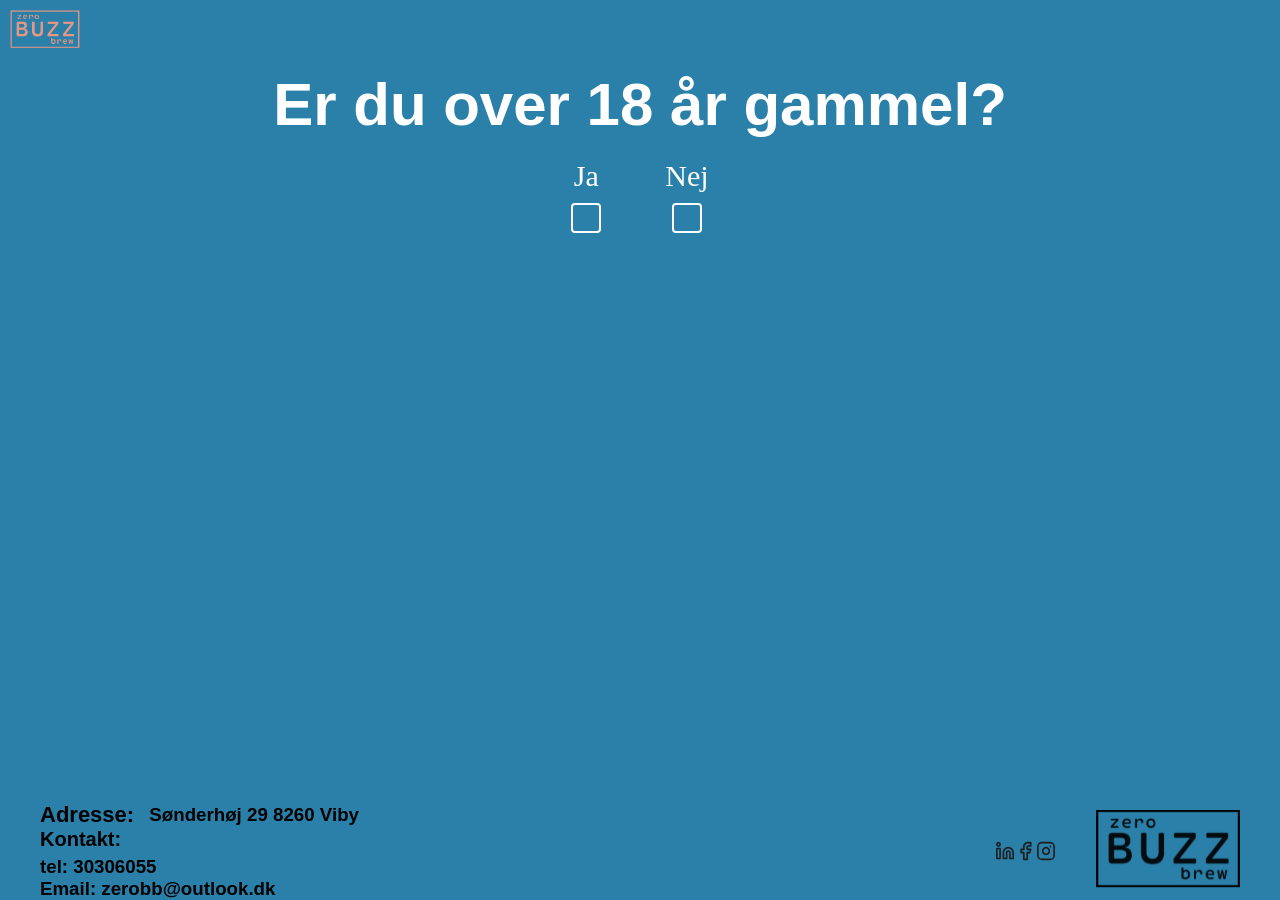
<file: index.html>
<!DOCTYPE html>
<html lang="en">
<head>
    <meta charset="UTF-8">
    <meta name="viewport" content="width=device-width, initial-scale=1.0">
    <link rel="stylesheet" href="css/reset.css">
    <link rel="stylesheet" href="css/styles.css">
    
    <link rel="stylesheet" href="https://fonts.googleapis.com/css2?family=Jura:wght@700&display=swap" />

    <script src="over18.js" defer></script>
    <title>Burger</title>
</head>

<body class="body_index">
    <header class="indexHeader">
        <a href=index.html><img class="logo_forside" src="images/logo.png" alt="logo"></a>
    </header>
    <section class="indexOverskrift">
        <h1>
            Er du over 18 år gammel?
        </h1>
    </section>

    <form class="spørgsmål">
        <div class="spørgsmålJa">
            <label for="over18">Ja</label>
            <label class="checkbox-wrapper">
                <input class="overUnder" type="checkbox" id="over18" name="over18" value="ja">
                <span class="checkbox-custom"></span>
            </label>
        </div>
        <div class="spørgsmålNej">
            <label for="under18">Nej</label>
            <label class="checkbox-wrapper">
                <input class="checkbox-costume" type="checkbox" id="under18" name="under18" value="nej">
                <span class="checkbox-custom"></span>
            </label>
        </div>
    </form>

    <footer class="footer">
        <section class="boxOmFooterText">
            <div class="lokation">
                <h2 class="adresse">Adresse:</h2>
                <h3>Sønderhøj 29 8260 Viby</h3>
            </div>
            <div>
                <h2 class="kontakt">Kontakt:</h2>
                <h3 class="info">tel: 30306055 <br>
                    Email: zerobb@outlook.dk</h3>
            </div>
        </section>
        <div class="boxOmFooterIkon">
            <img class="socials" src="images/linkedin.svg" alt="linkedin">
            <img class="socials" src="images/facebook.svg" alt="facebook">
            <img class="socials" src="images/instagram.svg" alt="instagram">
        </div>
        <div class="boxOmFooterLogo">
            <a class="linkFooter" href=index.html><img class="logo_footer" src="images/logo_sort_3.svg" alt="logo"></a>
        </div>
    </footer>
</body>
</html>
</file>
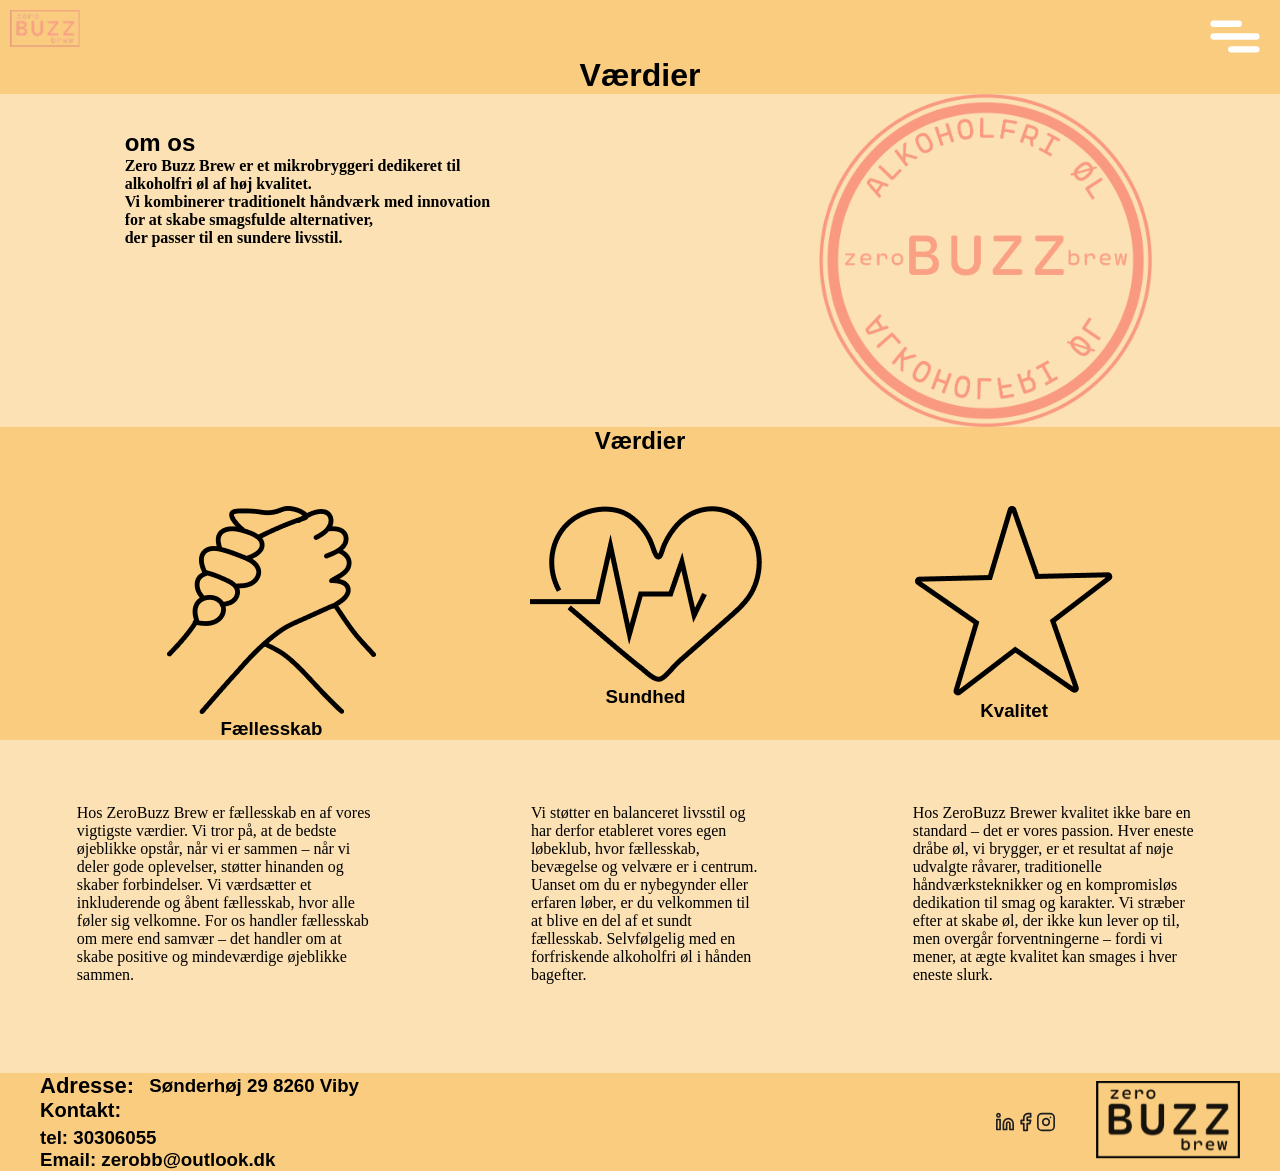
<file: about.html>
<!DOCTYPE html>
<html lang="en">
<head>
    <meta charset="UTF-8">
    <meta name="viewport" content="width=device-width, initial-scale=1.0">
    <link rel="stylesheet" href="css/reset.css">
    <link rel="stylesheet" href="css/about.css">
    <link rel="stylesheet" href="css/styles.css">
    
    <link rel="stylesheet" href="https://fonts.googleapis.com/css2?family=Jura:wght@700&display=swap" />
    
    <script src="script.js" defer></script>
    <title>Document</title>
</head>

 <header>
        <a href="forside.html"><img class="logo_forside" src="images/zbb_logo.png" alt="logo"></a>
        <img id="burgericon" src="images/burgermenu.svg" alt="Burger Icon">
        <nav id="menu">
            <a id="close">✖</a>
            <a href="produkt.html">Produkt</a>
            <a href="social.html">Social</a>
            <a href="about.html">About</a>
        </nav>
    </header>

<body class="body_forside">

<h1 class="overskrift">Værdier</h1>

<section class="topbox">

 <div class="topboxclass">   

    <div class="title">
<h1>om os</h1>
</div>

<div class="omos">
    <h4>Zero Buzz Brew er et mikrobryggeri dedikeret til alkoholfri øl af høj kvalitet. <br>
    Vi kombinerer traditionelt håndværk med innovation for at skabe smagsfulde alternativer, <br>
    der passer til en sundere livsstil.</h4>
</div>
</div>


<img class="rundtlogo" src="images/rundtlogo5.png" alt="rundt zero buzz brew">
</section>


<h2 class="valuesoverskrift">Værdier</h2>





<div class="ikoner">

<div class="ikontekst">
<img class="faellesskabikon" src="images/selskab_ikon.png" alt="ikon om faellesskab">
<h3>Fællesskab</h3>
</div>

<div class="ikontekst">
<img class="sundhedsikon" src="images/sundhed_ikon.png" alt="ikon om sundhed">
<h3>Sundhed</h3>
</div>

<div class="ikontekst">
<img class="kvalitetikon" src="images/kvalitet_ikon.png" alt="ikon om kvalitet">
<h3>Kvalitet</h3>
</div>

</div>


<div class="bottombox">

<div class="textbox">Hos ZeroBuzz Brew er fællesskab en af vores vigtigste værdier. Vi tror på, at de bedste øjeblikke opstår,
    når vi er sammen – når vi deler gode oplevelser, støtter hinanden og skaber forbindelser.
    Vi værdsætter et inkluderende og åbent fællesskab, hvor alle føler sig velkomne.
    For os handler fællesskab om mere end samvær – det handler om at skabe positive og mindeværdige øjeblikke sammen.</div>

<div class="textbox">Vi støtter en balanceret livsstil og har derfor etableret vores egen løbeklub, hvor fællesskab, bevægelse og velvære er i centrum.
    Uanset om du er nybegynder eller erfaren løber, er du velkommen til at blive en del af et sundt fællesskab.
    Selvfølgelig med en forfriskende alkoholfri øl i hånden bagefter.</div>

<div class="textbox">Hos ZeroBuzz Brewer kvalitet ikke bare en standard – det er vores passion. Hver eneste dråbe øl, vi brygger,
    er et resultat af nøje udvalgte råvarer, traditionelle håndværksteknikker og en kompromisløs dedikation til smag og karakter.
    Vi stræber efter at skabe øl, der ikke kun lever op til,
    men overgår forventningerne – fordi vi mener, at ægte kvalitet kan smages i hver eneste slurk.</div>

</div>



    <!--start på footer-->
    <footer class="footer">
        <section class="boxOmFooterText">
            <div class="lokation">
                <h2 class="adresse">Adresse:</h2>
                <h3>Sønderhøj 29 8260 Viby</h3>
            </div>
            <div>
                <h2 class="kontakt">Kontakt:</h2>
                <h3 class="info">tel: 30306055 <br>
                    Email: zerobb@outlook.dk</h3>
            </div>
        </section>
        <div class="boxOmFooterIkon">
            <img class="socials" src="images/linkedin.svg" alt="linkedin">
            <img class="socials" src="images/facebook.svg" alt="facebook">
            <img class="socials" src="images/instagram.svg" alt="instagram">
        </div>
        <div class="boxOmFooterLogo">
            <a class="linkFooter" href=forside.html><img class="logo_footer" src="images/logo_sort_3.svg" alt="logo"></a>
        </div>
    </footer>
</body>





</html>
</file>
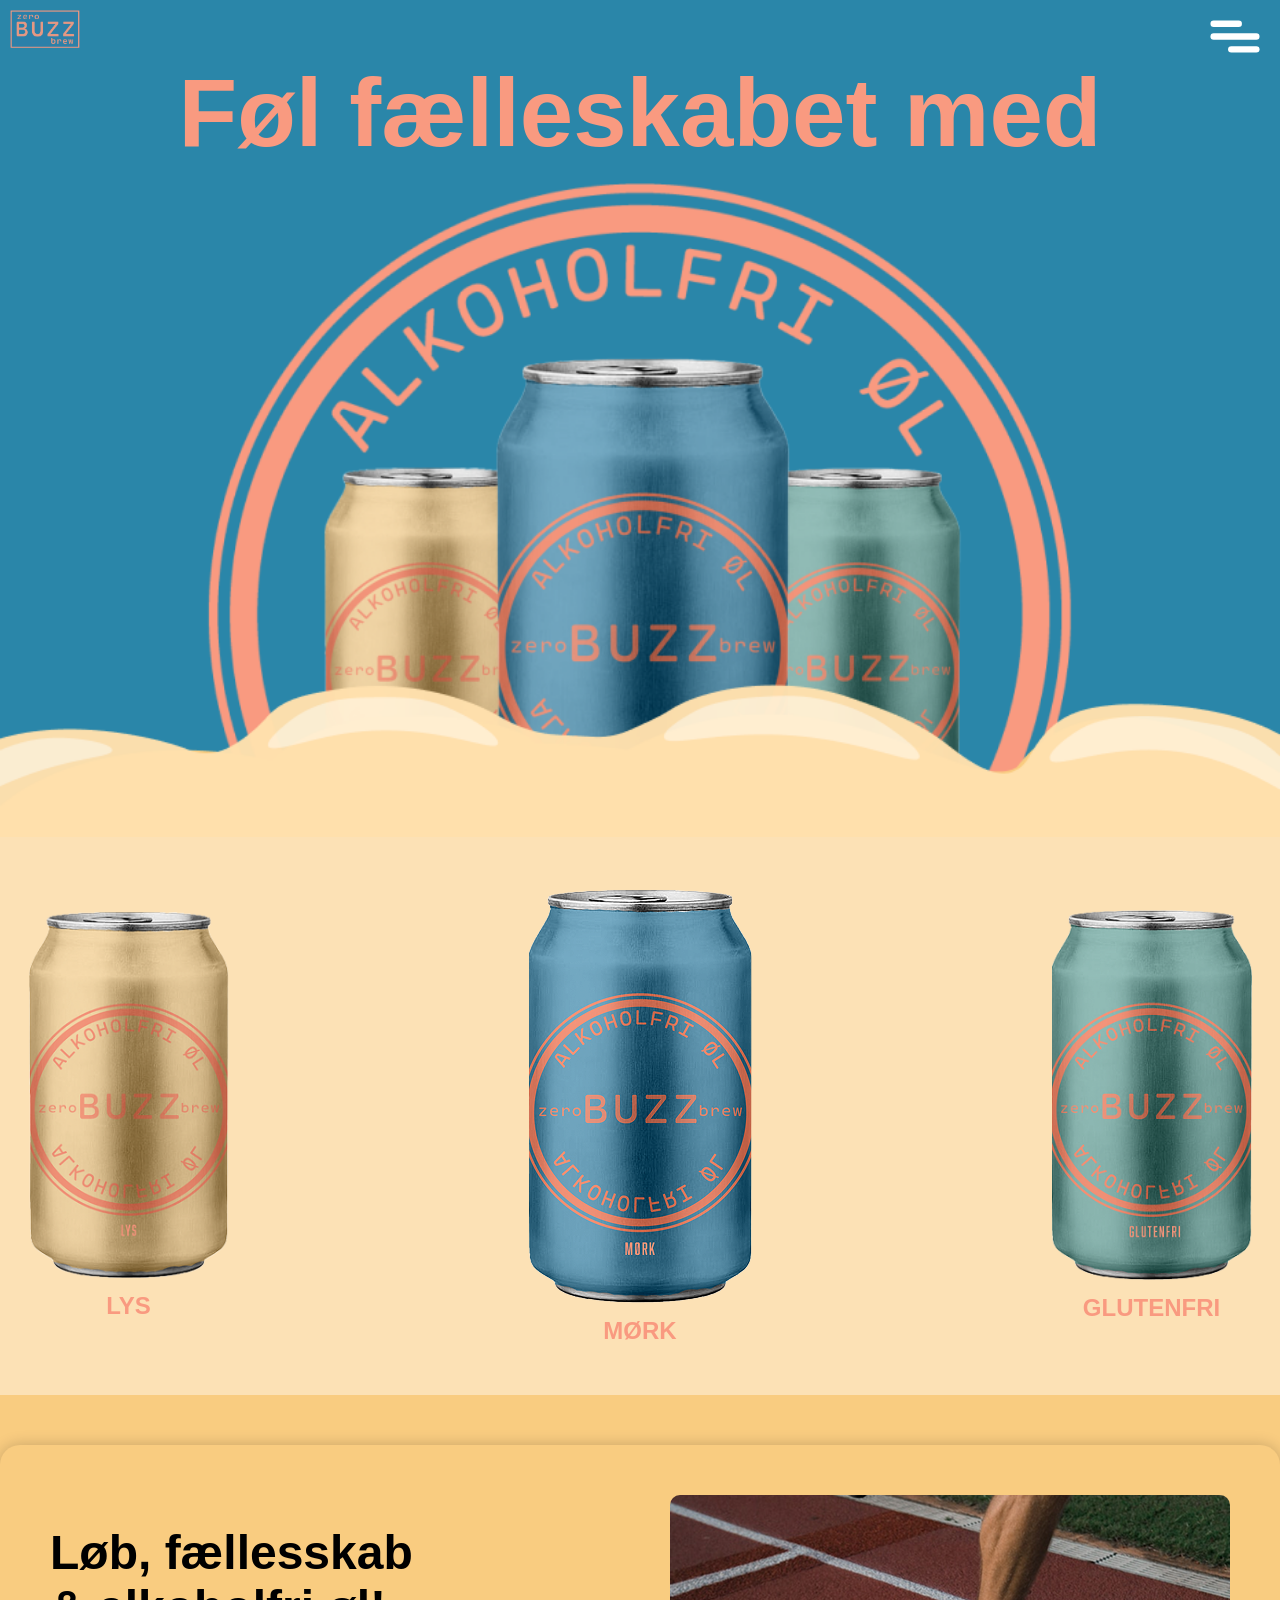
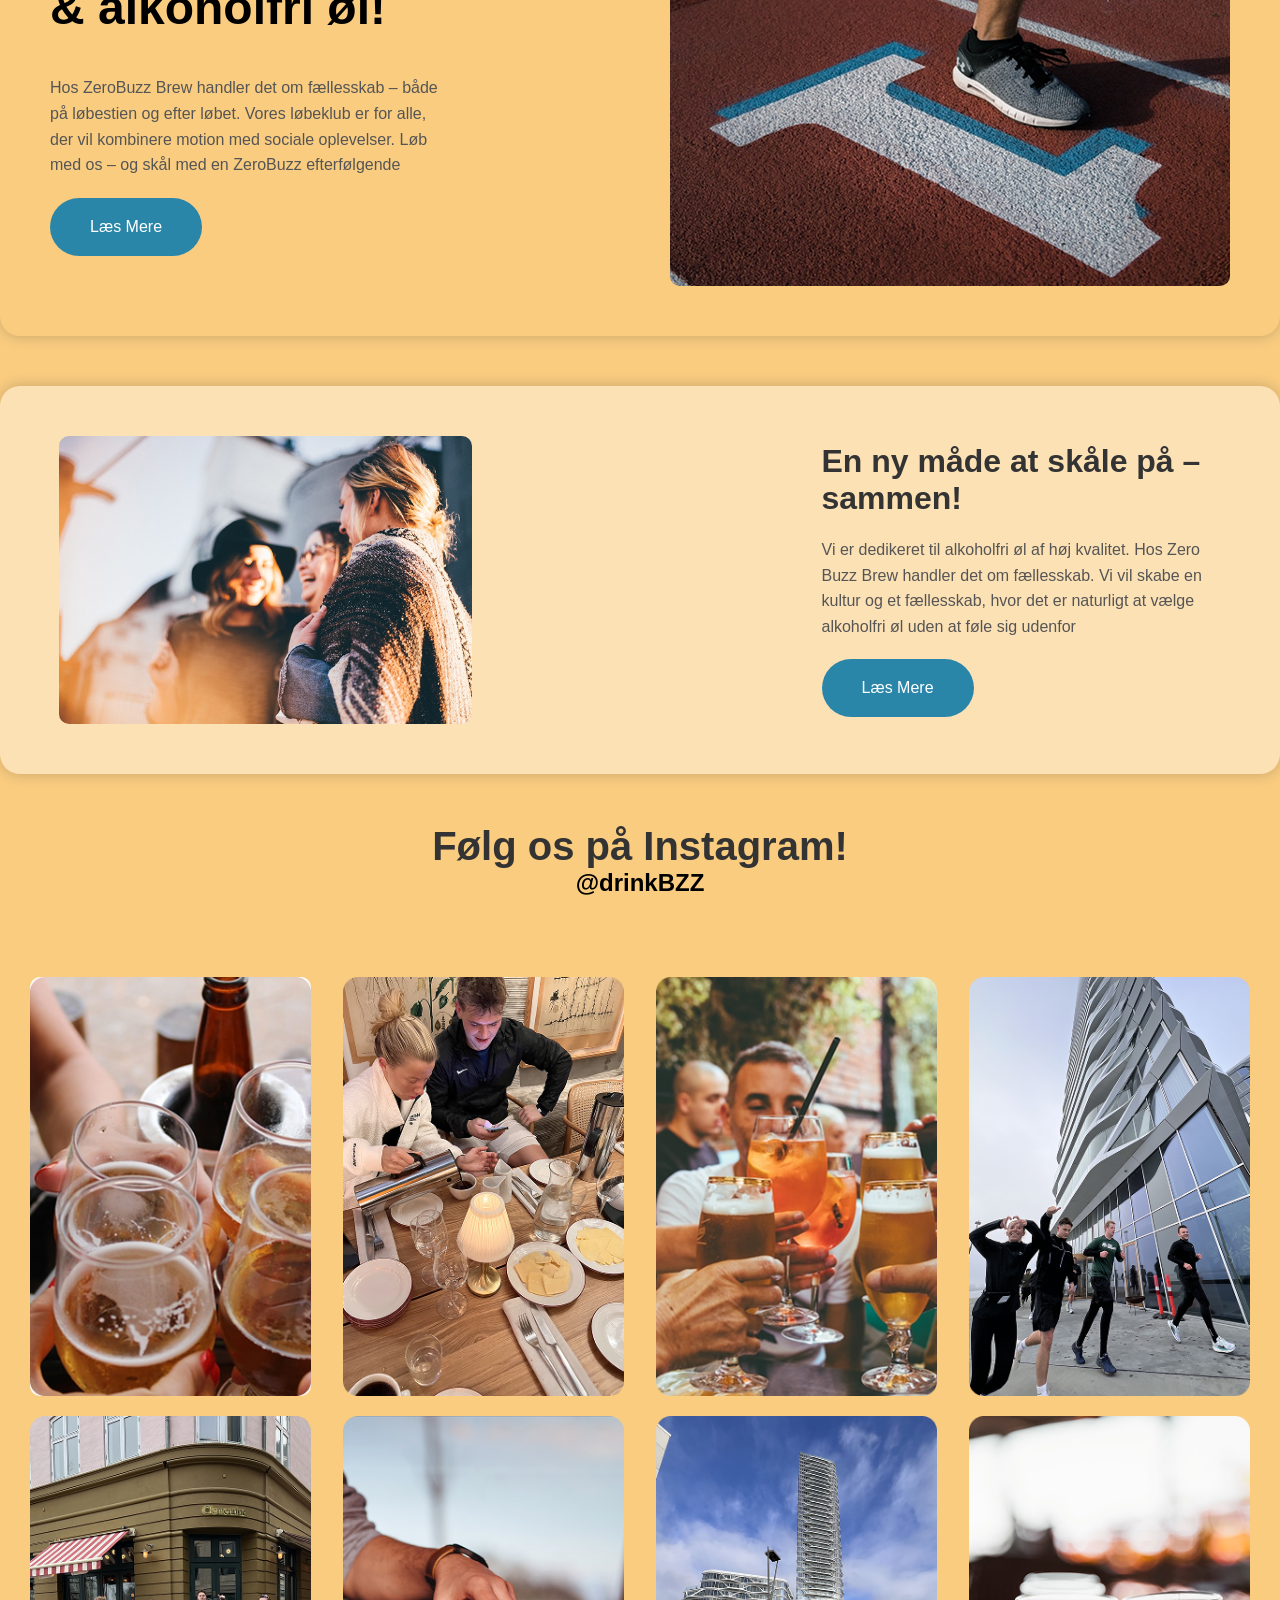
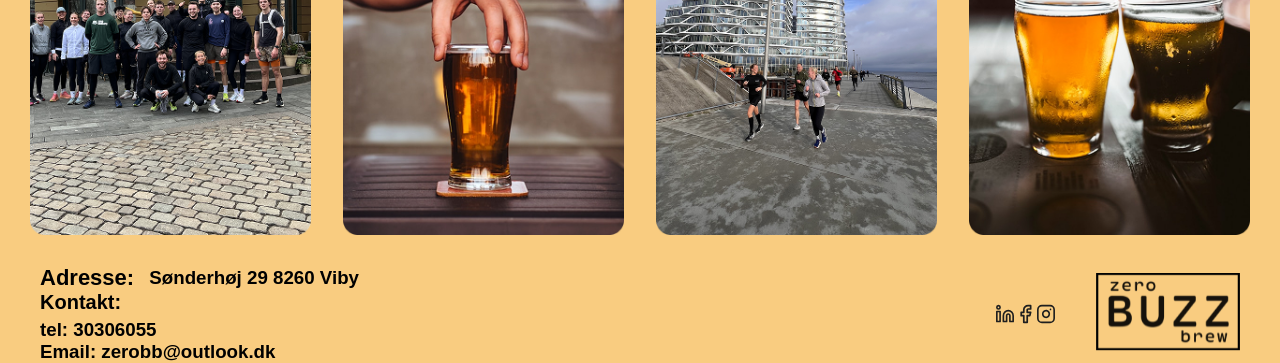
<file: forside.html>
<!DOCTYPE html>
<html lang="en">
<head>
    <meta charset="UTF-8">
    <meta name="viewport" content="width=device-width, initial-scale=1.0">
    <link rel="stylesheet" href="css/reset.css">
    <link rel="stylesheet" href="css/styles.css">
    <link rel="stylesheet" href="css/forside.css">

    <link rel="stylesheet" href="https://fonts.googleapis.com/css2?family=Jura:wght@700&display=swap" />

    <script src="script.js" defer></script>
    <script src="popup.js" defer></script>
    <title>Forside</title>
</head>

<body class="body_forside">
    <header>
        <a href="forside.html"><img class="logo_forside" src="images/logo.png" alt="logo"></a>
        <img id="burgericon" src="images/burgermenu.svg" alt="Burger Icon">
        <nav id="menu">
            <a id="close">✖</a>
            <a href="produkt.html">Produkt</a>
            <a href="social.html">Social</a>
            <a href="about.html">About</a>
        </nav>
    </header>


    <main>
      
      <div id="popup" class="popup">
        <div class="popup-content">
            <span class="close-btn">&times;</span>
            <h2>🚀 <i>Fællesskab, smag & sved på panden!</i> 🚀</h2>
            <p>Vil du være den første til at få nyheder om vores alkoholfri øl, eksklusive events og særlige rabatter? 🧑‍🚀</p>
            <p>Eller hvad med at blive en del af vores løbeklub, hvor vi kombinerer motion, fællesskab og god smag? 🏃‍♀️🔥</p>
            <p>Tilmeld dig vores nyhedsbrev og vær med, når vi skaber en ny festkultur – én alkoholfri øl ad gangen!</p>
            <a href="running.html" class="subscribe-btn">Tilmeld dig nu!</a>
            <p class="small-text">(Vi lover – kun gode vibes, ingen spam! 😉)</p>
        </div>
    </div>

        <h1 class="forside_overskrift">Føl fælleskabet med</h1>
  
        <img class="zbb_forside" src="/images/zbb_forside.png" alt="forside" />
  
        <div class="forside_dåser">
          <div class="dåse" data-popup="popup-lys">
            <img class="dåse2" src="/images/gul_dase.png" alt="dåse2" />
            <h2>LYS</h2>
          </div>
          <div class="dåse" data-popup="popup-mork">
            <img class="dåse1" src="/images/bla_dase.png" alt="dåse1" />
            <h2>MØRK</h2>
          </div>
          <div class="dåse" data-popup="popup-glutenfri">
            <img class="dåse2" src="/images/turkis_dase.png" alt="dåse3" />
            <h2>GLUTENFRI</h2>
          </div>
        </div>
        
       <!-- Popups -->
<div id="popup-lys" class="popup-dase">
  <div class="popup-indhold">
    <span class="luk-popup">&times;</span>
    <h2>Lys Øl</h2>
    <p>En let og frisk alkoholfri øl med en blid smag.</p>
  </div>
</div>

<div id="popup-mork" class="popup-dase">
  <div class="popup-indhold">
    <span class="luk-popup">&times;</span>
    <h2>Mørk Øl</h2>
    <p>En fyldig og kraftig øl med noter af karamel.</p>
  </div>
</div>

<div id="popup-glutenfri" class="popup-dase">
  <div class="popup-indhold">
    <span class="luk-popup">&times;</span>
    <h2>Glutenfri ZeroBuzz</h2>
    <p>En blød og velafbalanceret øl brygget uden gluten, men med den samme fyldige smag.</p>
  </div>
</div>

        
  
        <div class="rektangel">
          <div class="tekst">
            <h2>Løb, fællesskab & alkoholfri øl!</h2>
            <p>
              Hos ZeroBuzz Brew handler det om fællesskab – både på løbestien og
              efter løbet. Vores løbeklub er for alle, der vil kombinere motion
              med sociale oplevelser. Løb med os – og skål med en ZeroBuzz
              efterfølgende
            </p>
            <div class="knap_container">
              <a href="runningprogram.html" class="knap">Læs Mere</a>
            </div>
          </div>
          <img
            class="rektangel_billede"
            src="/images/forside_lob.png"
            alt="Løb billede"
          />
        </div>
  
        <div class="rektangel_2">
          <img
            class="rektangel_billede_2"
            src="/images/forside_mennesker.png"
            alt="Produkt billede"
          />
          <div class="tekst_2">
            <h2>En ny måde at skåle på – sammen!</h2>
            <p>
              Vi er dedikeret til alkoholfri øl af høj kvalitet. Hos Zero Buzz
              Brew handler det om fællesskab. Vi vil skabe en kultur og et
              fællesskab, hvor det er naturligt at vælge alkoholfri øl uden at
              føle sig udenfor
            </p>
            <div class="knap_container_2">
              <a href="about.html" class="knap_2">Læs Mere</a>
            </div>
          </div>
        </div>
  
        <!-- Denne H1 er nu udenfor rektangel_2 -->
        <h1 class="instagram">Følg os på Instagram!</h1>
        <h2 class="instagram_add">@drinkBZZ</h2>
  
        <div class="billede-container">
          <img class="billede" src="/images/billede_sektion_1.jpg" alt="Billede 1" />
          <img class="billede" src="/images/billede_sektion_2.png" alt="Billede 1" />
          <img class="billede" src="/images/billede_sektion_3.png" alt="Billede 1" />
          <img class="billede" src="/images/billede_sektion_4.png" alt="Billede 1" />
          <img class="billede" src="/images/billede_sektion_5.png" alt="Billede 1" />
          <img class="billede" src="/images/billede_sektion_6.png" alt="Billede 1" />
          <img class="billede" src="/images/billede_sektion_7.png" alt="Billede 1" />
          <img class="billede" src="/images/billede_sektion_8.png" alt="Billede 1" />
        </div>
      </main>

    <!--start på footer-->
    <footer class="footer">
        <section class="boxOmFooterText">
            <div class="lokation">
                <h2 class="adresse">Adresse:</h2>
                <h3>Sønderhøj 29 8260 Viby</h3>
            </div>
            <div>
                <h2 class="kontakt">Kontakt:</h2>
                <h3 class="info">tel: 30306055 <br>
                    Email: zerobb@outlook.dk</h3>
            </div>
        </section>
        <div class="boxOmFooterIkon">
            <img class="socials" src="images/linkedin.svg" alt="linkedin">
            <img class="socials" src="images/facebook.svg" alt="facebook">
            <img class="socials" src="images/instagram.svg" alt="instagram">
        </div>
        <div class="boxOmFooterLogo">
            <a class="linkFooter" href=forside.html><img class="logo_footer" src="images/logo_sort_3.svg" alt="logo"></a>
        </div>
    </footer>
</body>
</html>
</file>
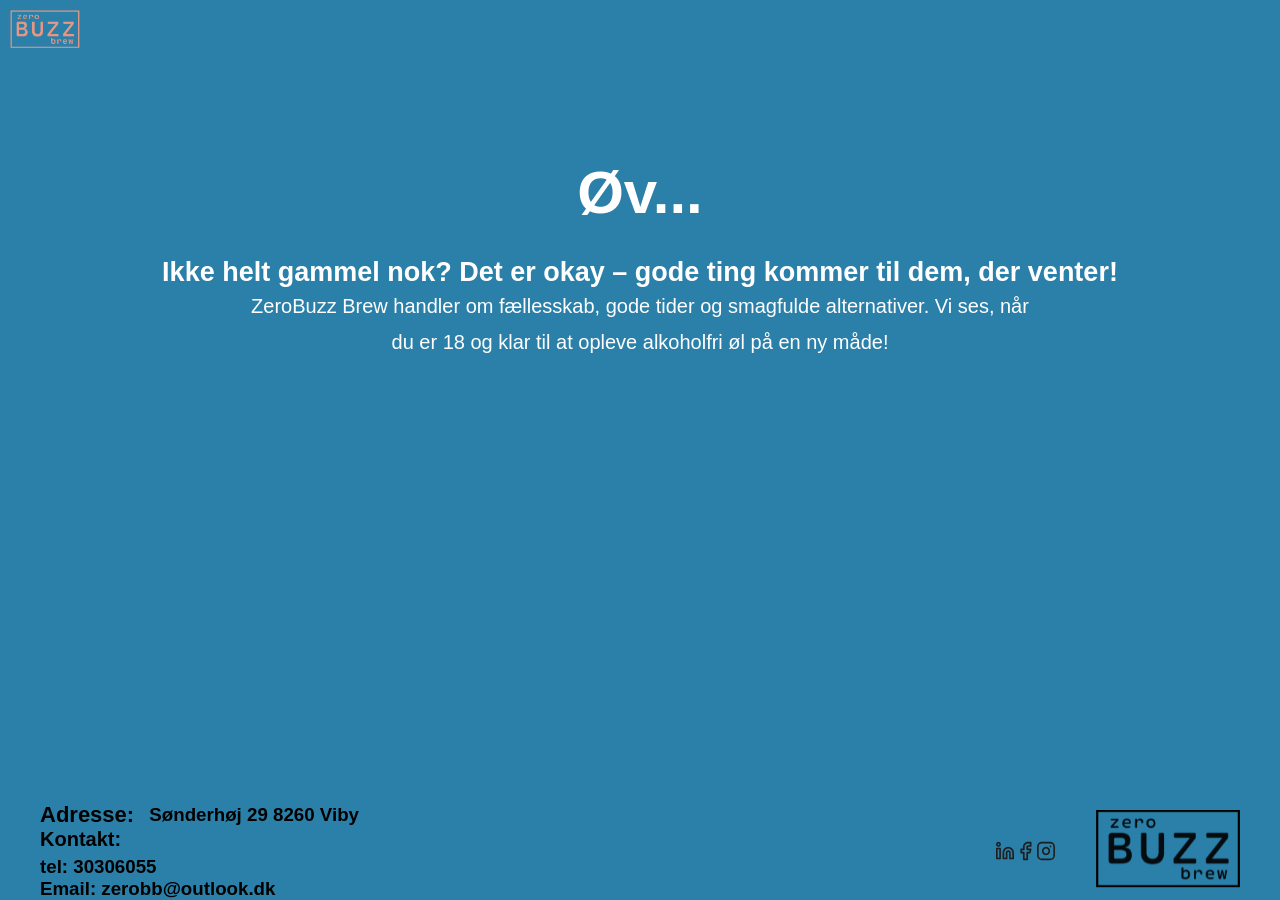
<file: ikkegammelnok.html>
<!DOCTYPE html>
<html lang="en">
<head>
    <meta charset="UTF-8">
    <meta name="viewport" content="width=device-width, initial-scale=1.0">
    <link rel="stylesheet" href="css/reset.css">
    <link rel="stylesheet" href="css/styles.css">
    <link rel="stylesheet" href="css/ikkegammelnok.css">

    <link rel="stylesheet" href="https://fonts.googleapis.com/css2?family=Jura:wght@700&display=swap" />

    <script src="script.js" defer></script>
    <title>Burger</title>
</head>

<body class="body_index">
    <header>
        <a href=index.html><img class="logo_forside" src="images/logo.png" alt="logo"></a>
        <nav id="menu">
            <a id="close" href="#" style="text-align:right">X</a>
            <a href="produkt.html">Produkt</a>
            <a href="social.html">Social</a>
            <a href="about.html">About</a>
        </nav>
    </header>

    <h1 class="overskriftOv">Øv...</h1>
    <h2 class="underRubrikOv">Ikke helt gammel nok? Det er okay – gode ting kommer til dem, der venter!</h2>
    <p class="brodtekstOv">ZeroBuzz Brew handler om fællesskab, gode tider og smagfulde alternativer. 
        Vi ses, når du er 18 og klar til at opleve alkoholfri øl på en ny måde!</p>

        <footer class="footer">
            <section class="boxOmFooterText">
                <div class="lokation">
                    <h2 class="adresse">Adresse:</h2>
                    <h3>Sønderhøj 29 8260 Viby</h3>
                </div>
                <div>
                    <h2 class="kontakt">Kontakt:</h2>
                    <h3 class="info">tel: 30306055 <br>
                        Email: zerobb@outlook.dk</h3>
                </div>
            </section>
            <div class="boxOmFooterIkon">
                <img class="socials" src="images/linkedin.svg" alt="linkedin">
                <img class="socials" src="images/facebook.svg" alt="facebook">
                <img class="socials" src="images/instagram.svg" alt="instagram">
            </div>
            <div class="boxOmFooterLogo">
                <a class="linkFooter" href=index.html><img class="logo_footer" src="images/logo_sort_3.svg" alt="logo"></a>
            </div>
        </footer>
</body>

</html>
</file>
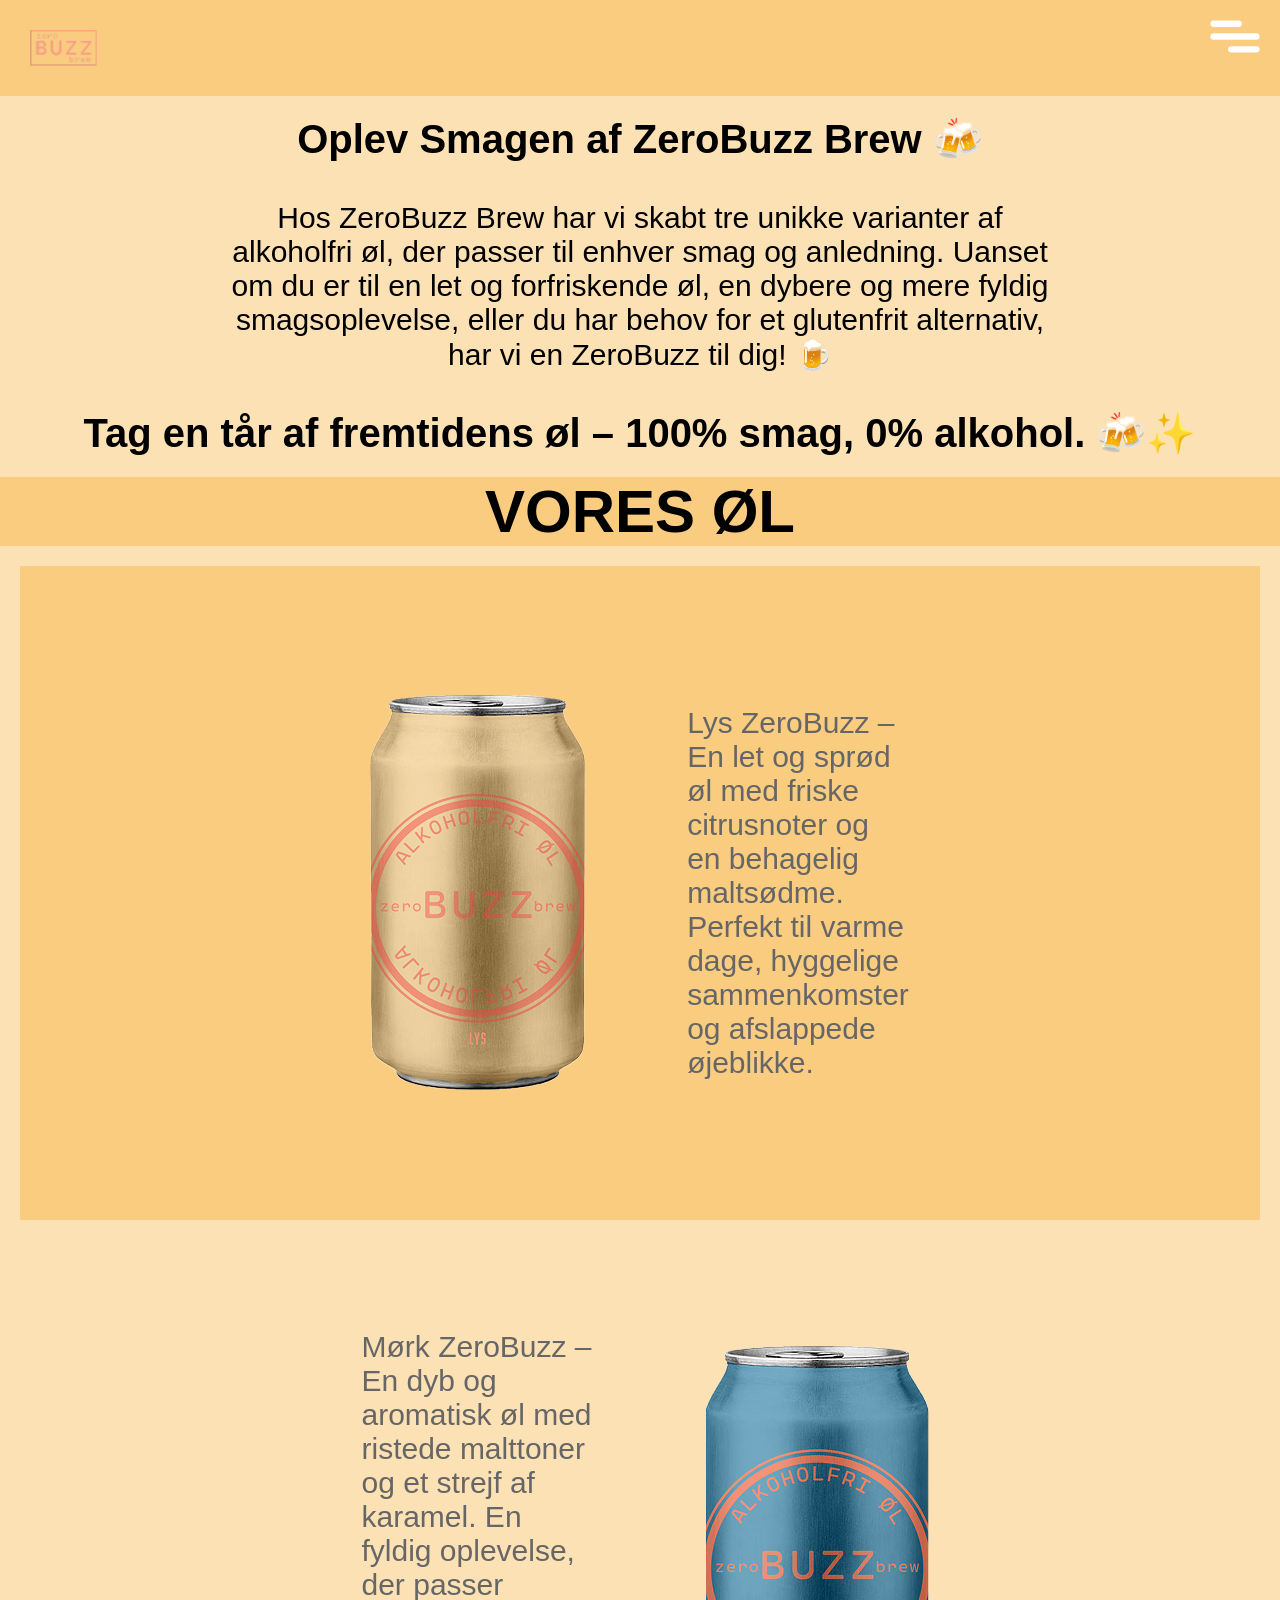
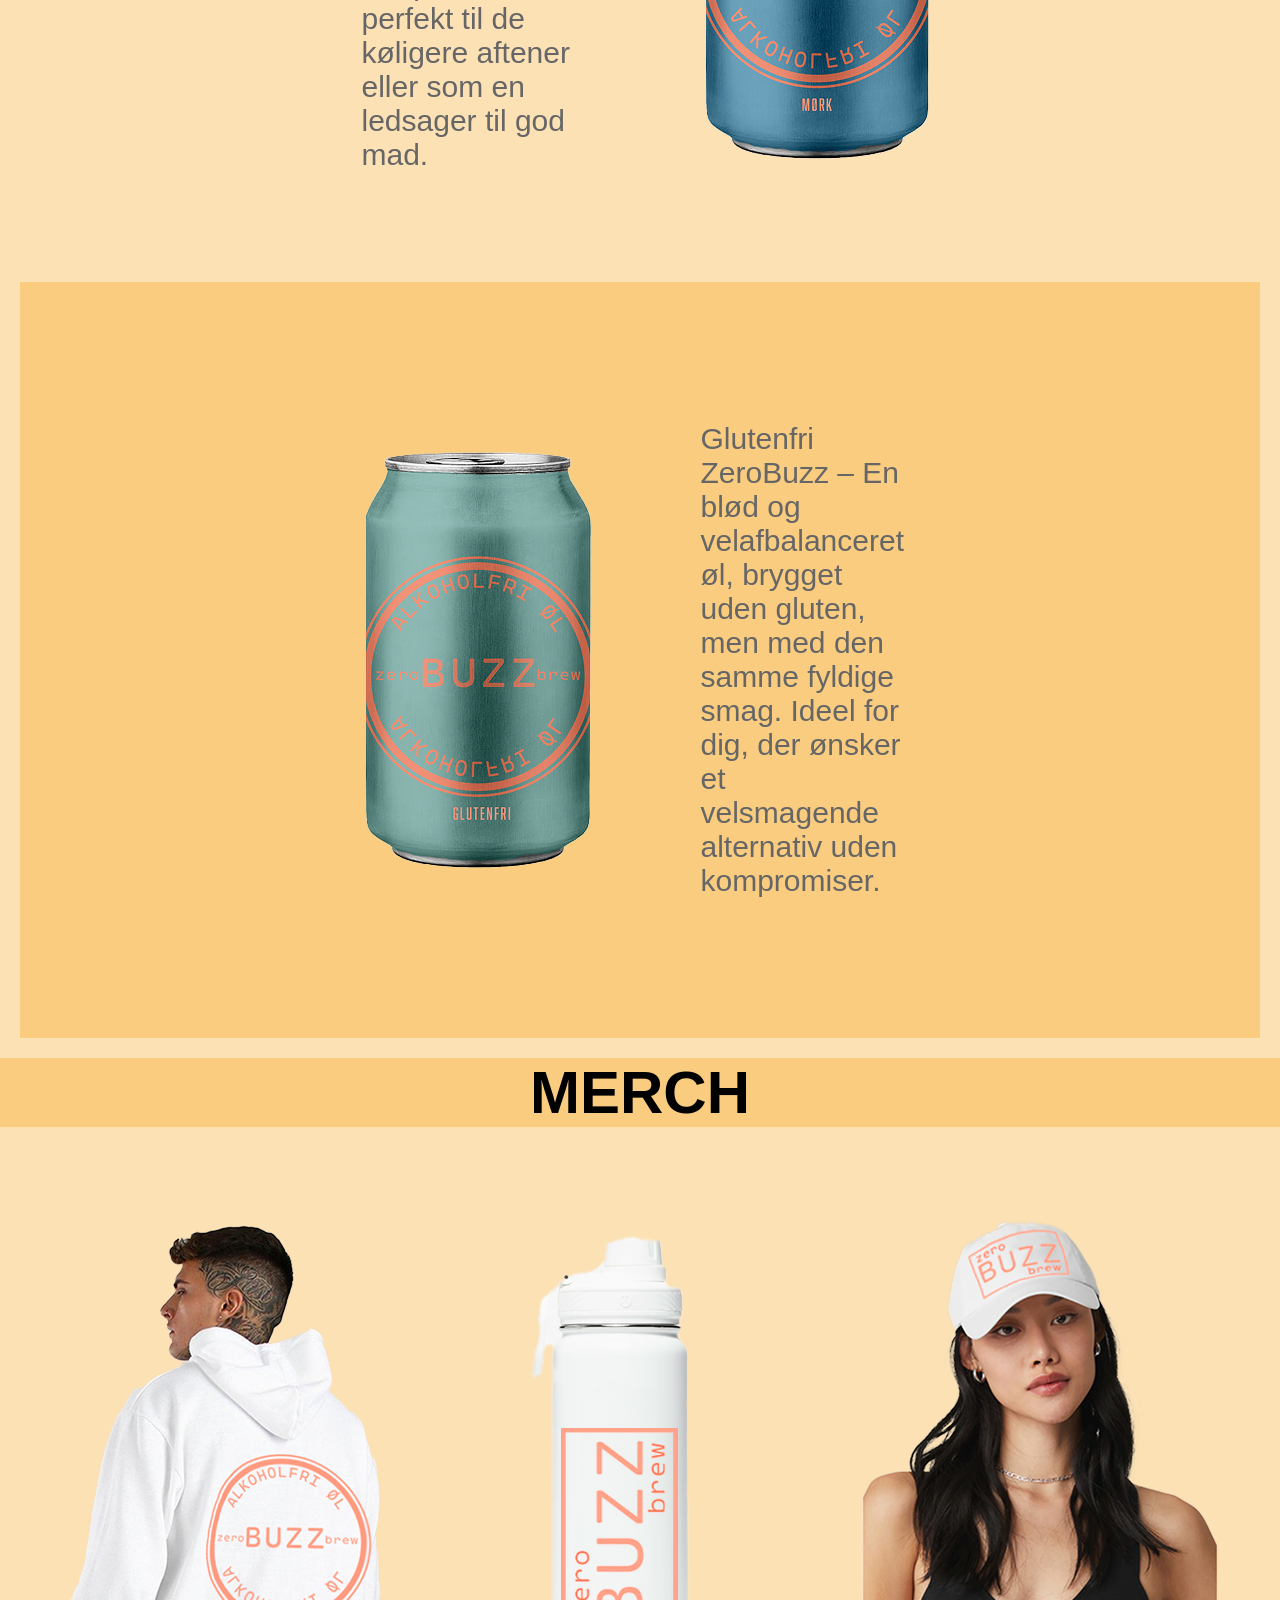
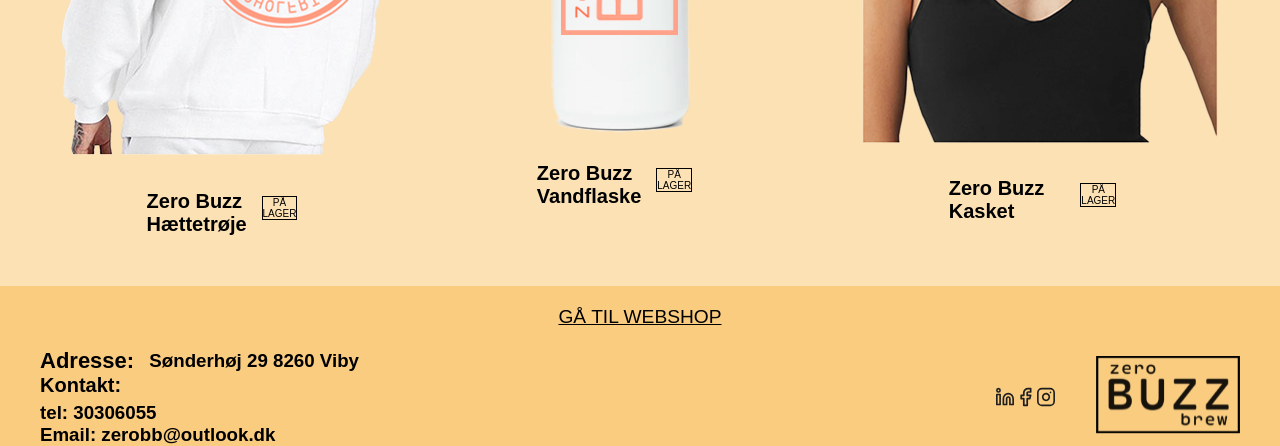
<file: produkt.html>
<!DOCTYPE html>
<html lang="en">
<head>
    <meta charset="UTF-8">
    <meta name="viewport" content="width=device-width, initial-scale=1.0">
    <link rel="stylesheet" href="css/reset.css">
    <link rel="stylesheet" href="css/styles.css">
    <link rel="stylesheet" href="css/produkt.css">

    <link rel="stylesheet" href="https://fonts.googleapis.com/css2?family=Jura:wght@700&display=swap" />

    <script src="script.js" defer></script>
    <title>Produkter</title>
</head>

<body class="body_forside">
    <header class="header">
        <a href=forside.html><img class="logo_forside" src="images/zbb_logo.png" alt="logo"></a>
        <img id="burgericon" src="images/burgermenu.svg" alt="Burger Icon">
        <nav id="menu">
            <a id="close" href="#" style="text-align:right">X</a>
            <a href="produkt.html">Produkt</a>
            <a href="social.html">Social</a>
            <a href="about.html">About</a>
        </nav>
    </header>




    <section class="introtekst">
        <h2>Oplev Smagen af ZeroBuzz Brew 🍻</h2>
        <br>
        <p>Hos ZeroBuzz Brew har vi skabt tre unikke varianter af alkoholfri øl, der passer til enhver smag og anledning. Uanset om du er til en let og forfriskende øl, en dybere og mere fyldig smagsoplevelse, eller du har behov for et glutenfrit alternativ, har vi en ZeroBuzz til dig! 🍺</p>
        <br>
        <h2>Tag en tår af fremtidens øl – 100% smag, 0% alkohol. 🍻✨</h2>
    </section>






<div class="overskrifter">
    <h1>VORES ØL</h1>
</div>


<div class="produkt_wrapper">
    <section class="produkter">
       <div class="baggrunds_wrapper">
            <article class="lys">
                <img src="images/gul_dase.png" alt="Lys ZeroBuzz">
                <div class="text_wrapper">     
                    <p class="ol_beskriv">Lys ZeroBuzz – En let og sprød øl med friske citrusnoter og en behagelig maltsødme. Perfekt til varme dage, hyggelige sammenkomster og afslappede øjeblikke.</p>
                </div>
            </article>
       </div>
        
        <article class="mørk">
            <div class="text_wrapper">  
                <p class="ol_beskriv">Mørk ZeroBuzz – En dyb og aromatisk øl med ristede malttoner og et strejf af karamel. En fyldig oplevelse, der passer perfekt til de køligere aftener eller som en ledsager til god mad.</p>
            </div>
            <img src="images/bla_dase.png" alt="Mørk ZeroBuzz">
        </article>
        
        <div class="baggrunds_wrapper">
            <article class="glutenfri">
                <img src="images/turkis_dase.png" alt="Glutenfri ZeroBuzz">
                <div class="text_wrapper">  
                    <p class="ol_beskriv">Glutenfri ZeroBuzz – En blød og velafbalanceret øl, brygget uden gluten, men med den samme fyldige smag. Ideel for dig, der ønsker et velsmagende alternativ uden kompromiser.</p>
                </div>
            </article>
        </div>
    </section>
</div>
    


    <div class="overskrifter">
        <h1>MERCH</h1>
    </div>


    <section class="merchandise">
        <div class="merch_wrapper">
            <article>
                <img class="hoodie_merch" src="images/hoodie_merch.png" alt="Zero Buzz Hættetrøje">
                <div class="tekst_status">
                    <h2>Zero Buzz Hættetrøje</h2>
                    <div class="status">
                        <p>PÅ LAGER</p>
                    </div>
                </div>
            </article>
        </div>
       
        <div class="merch_wrapper">
            <article>
                <img src="images/flaske_merch.png" alt="Zero Buzz Vandflaske">
                <div class="tekst_status">
                    <h2>Zero Buzz Vandflaske</h2>
                    <div class="status">
                        <p>PÅ LAGER</p>
                    </div>
                </div>
            </article>
        </div>
       
        <div class="merch_wrapper">
            <article>
                <img src="images/hat_merch.png" alt="Zero Buzz Kasket">
                <div class="tekst_status">
                    <h2>Zero Buzz Kasket</h2>
                    <div class="status">
                        <p>PÅ LAGER</p>
                    </div>
                </div>
            </article>
        </div> 
    </section>
    

    <a class="til_webshop" href="forside.html">GÅ TIL WEBSHOP</a>




     <!--start på footer-->
     <footer class="footer">
        <section class="boxOmFooterText">
            <div class="lokation">
                <h2 class="adresse">Adresse:</h2>
                <h3>Sønderhøj 29 8260 Viby</h3>
            </div>
            <div>
                <h2 class="kontakt">Kontakt:</h2>
                <h3 class="info">tel: 30306055 <br>
                    Email: zerobb@outlook.dk</h3>
            </div>
        </section>
        <div class="boxOmFooterIkon">
            <img class="socials" src="images/linkedin.svg" alt="linkedin">
            <img class="socials" src="images/facebook.svg" alt="facebook">
            <img class="socials" src="images/instagram.svg" alt="instagram">
        </div>
        <div class="boxOmFooterLogo">
            <a class="linkFooter" href=forside.html><img class="logo_footer" src="images/logo_sort_3.svg" alt="logo"></a>
        </div>
    </footer>
</body>

</html>
</file>
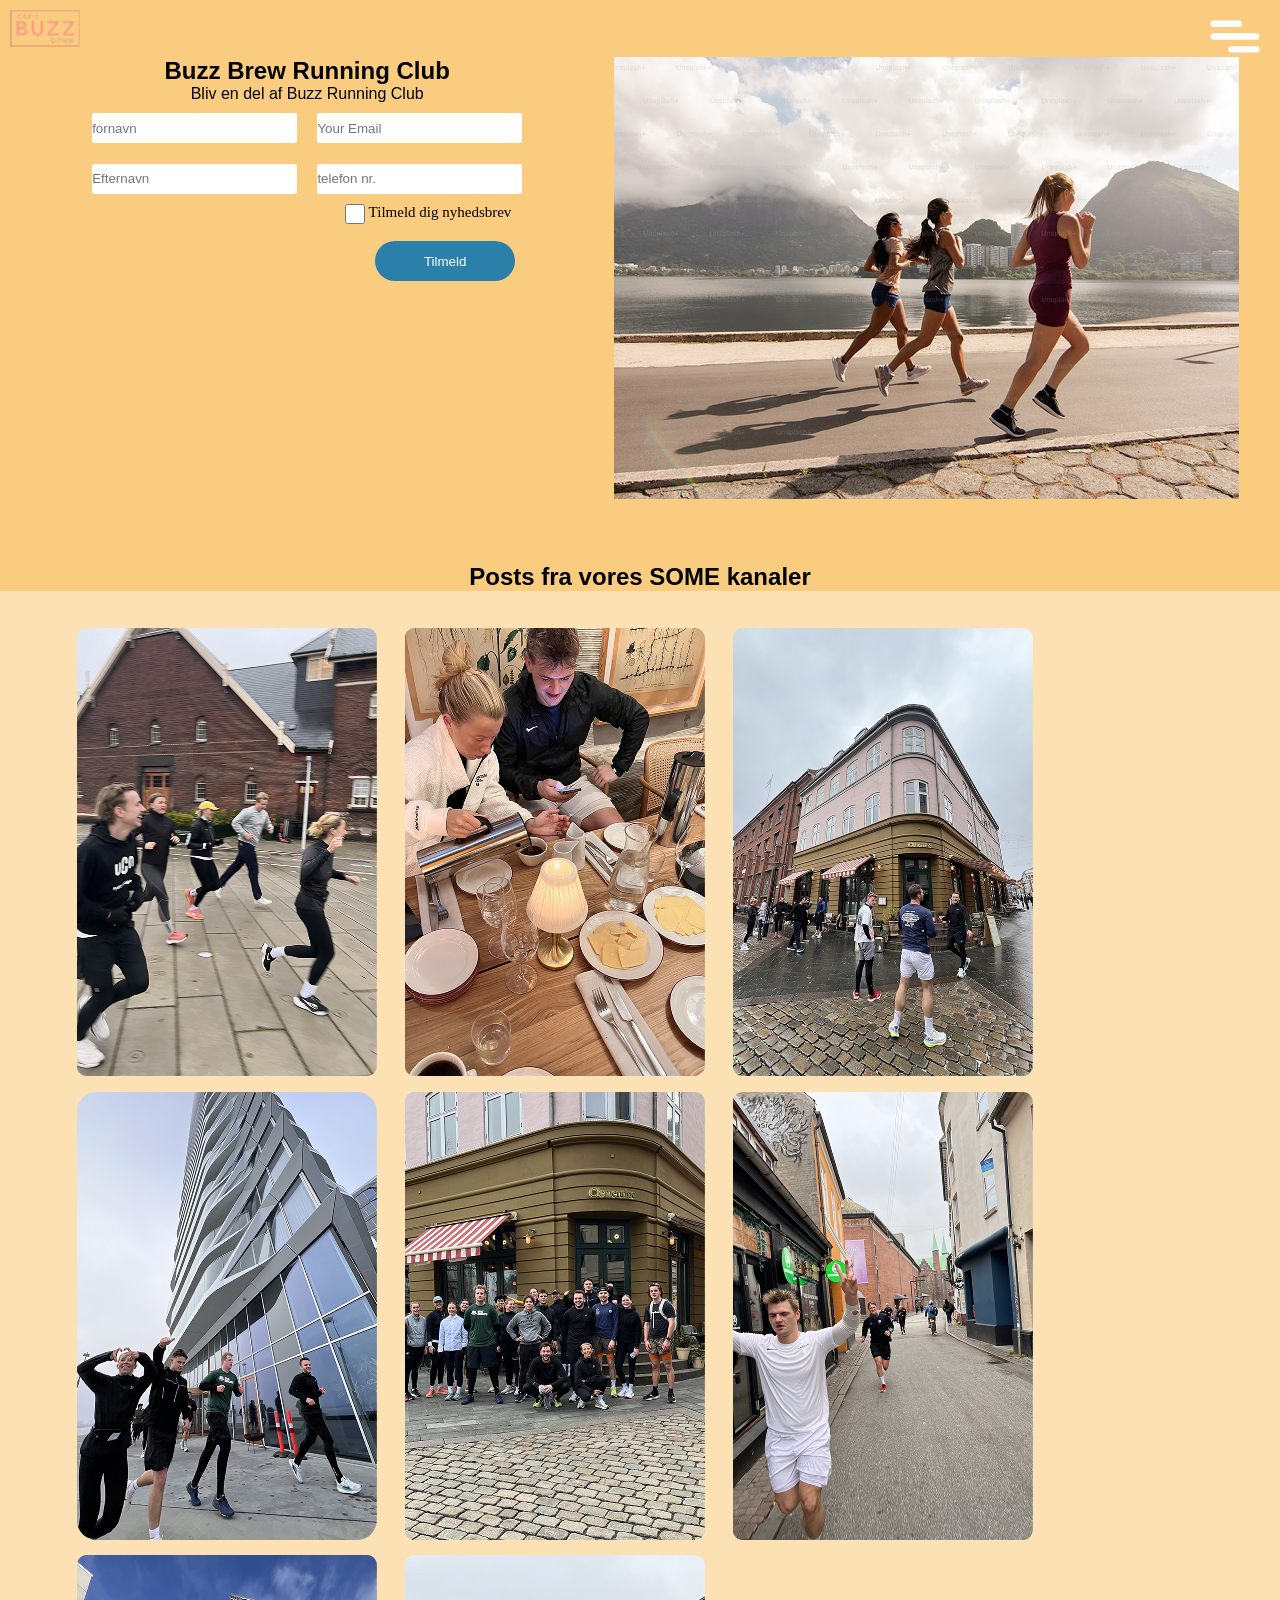
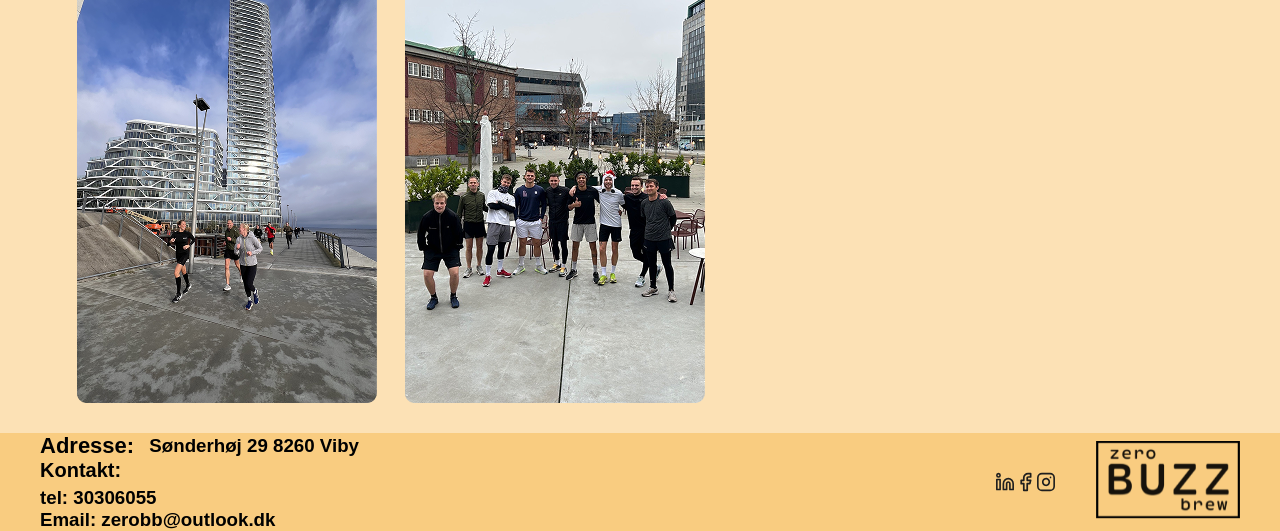
<file: running.html>
<!DOCTYPE html>
<html lang="en">
<head>
    <meta charset="UTF-8">
    <meta name="viewport" content="width=device-width, initial-scale=1.0">
    <link rel="stylesheet" href="css/reset.css">
    <link rel="stylesheet" href="css/styles.css">
    <link rel="stylesheet" href="css/running.css">

    <link rel="stylesheet" href="https://fonts.googleapis.com/css2?family=Jura:wght@700&display=swap" />

    <script src="konto.js" defer></script>
    <script src="script.js" defer></script>
    <title>Burger</title>
</head>

<body class="body_forside">
    <header>
        <a href=forside.html><img class="logo_forside" src="images/zbb_logo.png" alt="logo"></a>
        <img id="burgericon" src="images/burgermenu.svg" alt="Burger Icon">
        <nav id="menu">
            <a id="close" href="#" style="text-align:right">X</a>
            <a href="produkt.html">Produkt</a>
            <a href="social.html">Social</a>
            <a href="about.html">About</a>
        </nav>
    </header>
    <div class="kontoPlusBillede">
        <section class="kontoRubrik">
            <h1>Buzz Brew Running Club</h1>
            <p>Bliv en del af Buzz Running Club</p>
    
            <form class="kontoForm" action="submit-form.php" method="POST" onsubmit="showNotification(event)">
                <div class="rowForm">
                    <input class="kontoInput" type="text" name="name" placeholder="fornavn" required>
                    <input class="kontoInput" type="email" name="email" placeholder="Your Email" required>
                </div>
                <div class="rowForm">
                    <input class="kontoInput" type="text" name="lastname" placeholder="Efternavn" required>
                    <input class="kontoInput" type="number" name="number" placeholder="telefon nr." required>
                </div>
                <div class="checkboxwrapper">
                    <input class="kontoNyhedIndput" type="checkbox" id="nyhed" name="nyhed" value="nyhedbrev">
                    <label class="tilmeldtekst" for="nyhed">Tilmeld dig nyhedsbrev</label>
                </div>
                <button class="kontoSubmit" type="submit">Tilmeld</button>
            </form>
        </section>
        <img class="kontobillede" src="images/HeroLobbillede.png" alt="lobeklub">
    </div>
    
    <!-- Popup Notification-->
    <div id="notification" class="notification" style="display:none;">
        <h1 class="notifRubrik">Tak for din tilmelding til vores løbeklub. </h1>
        <div>  
            <h2 class="notifUnderrubrik">Hvad sker der nu?</h2>
            <p class="notifBrodtekst">Bekræftelse: Du vil snart modtage en e-mail med bekræftelse af din tilmelding samt yderligere detaljer.</p>
            <p class="notifBrodtekst">Forberedelse: Husk at medbringe passende løbetøj og en vandflaske. Vores løb er designet til alle niveauer, så tag det i dit eget tempo.</p>
        </div>  
        <div>
            <h2 class="notifUnderrubrik">Hold kontakten</h2>
            <p class="notifBrodtekst">Følg os på sociale medier: Hold dig opdateret med de seneste nyheder, billeder og historier fra vores løb. Følg os på @zeroBuzzbrew.</p>
            <p class="notifBrodtekst">Del dine oplevelser: Brug hashtagget #ZeroBuzzRun for at dele dine løbeoplevelser med os og resten af fællesskabet.</p>
        </div>
    </div>
    

    <div>
        <h2 class="rubrikSomeBilleder">Posts fra vores SOME kanaler</h2>
        <div class="somebilleder">
            <img  class="someb" src="images/lob1.png" alt="lob1">
            <img class="someb" src="images/lob2.png" alt="lob2">
            <img class="someb" src="images/lob3.png" alt="lob3">
            <img class="someb" src="images/lob4.png" alt="lob4">
            <img class="someb" src="images/lob5.png" alt="lob5">
            <img class="someb" src="images/lob6.png" alt="lob6">
            <img class="someb" src="images/lob7.png" alt="lob7">
            <img class="someb" src="images/lob8.png" alt="lob8">
        </div>
    </div>

     <!--start på footer-->
     <footer class="footer">
        <section class="boxOmFooterText">
            <div class="lokation">
                <h2 class="adresse">Adresse:</h2>
                <h3>Sønderhøj 29 8260 Viby</h3>
            </div>
            <div>
                <h2 class="kontakt">Kontakt:</h2>
                <h3 class="info">tel: 30306055 <br>
                    Email: zerobb@outlook.dk</h3>
            </div>
        </section>
        <div class="boxOmFooterIkon">
            <img class="socials" src="images/linkedin.svg" alt="linkedin">
            <img class="socials" src="images/facebook.svg" alt="facebook">
            <img class="socials" src="images/instagram.svg" alt="instagram">
        </div>
        <div class="boxOmFooterLogo">
            <a class="linkFooter" href=forside.html><img class="logo_footer" src="images/logo_sort_3.svg" alt="logo"></a>
        </div>
    </footer>
    
</body>

</html>
</file>
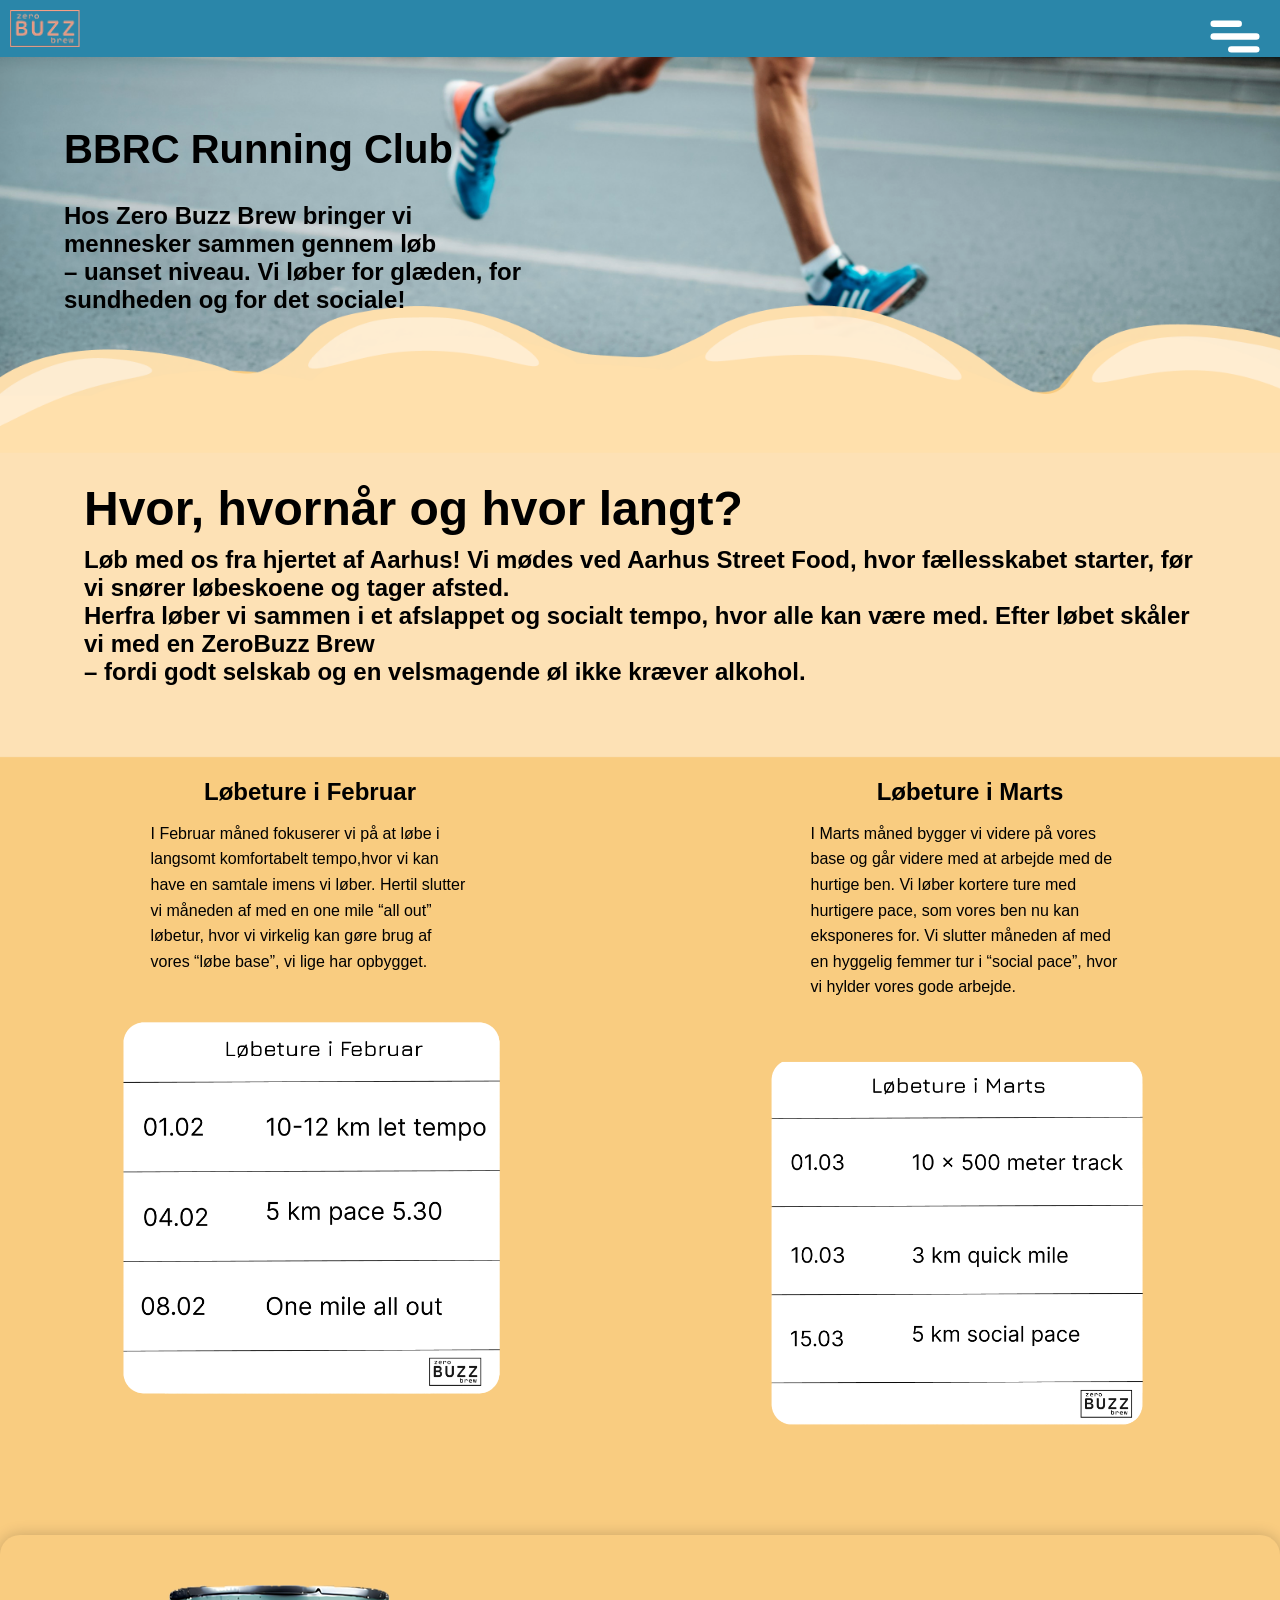
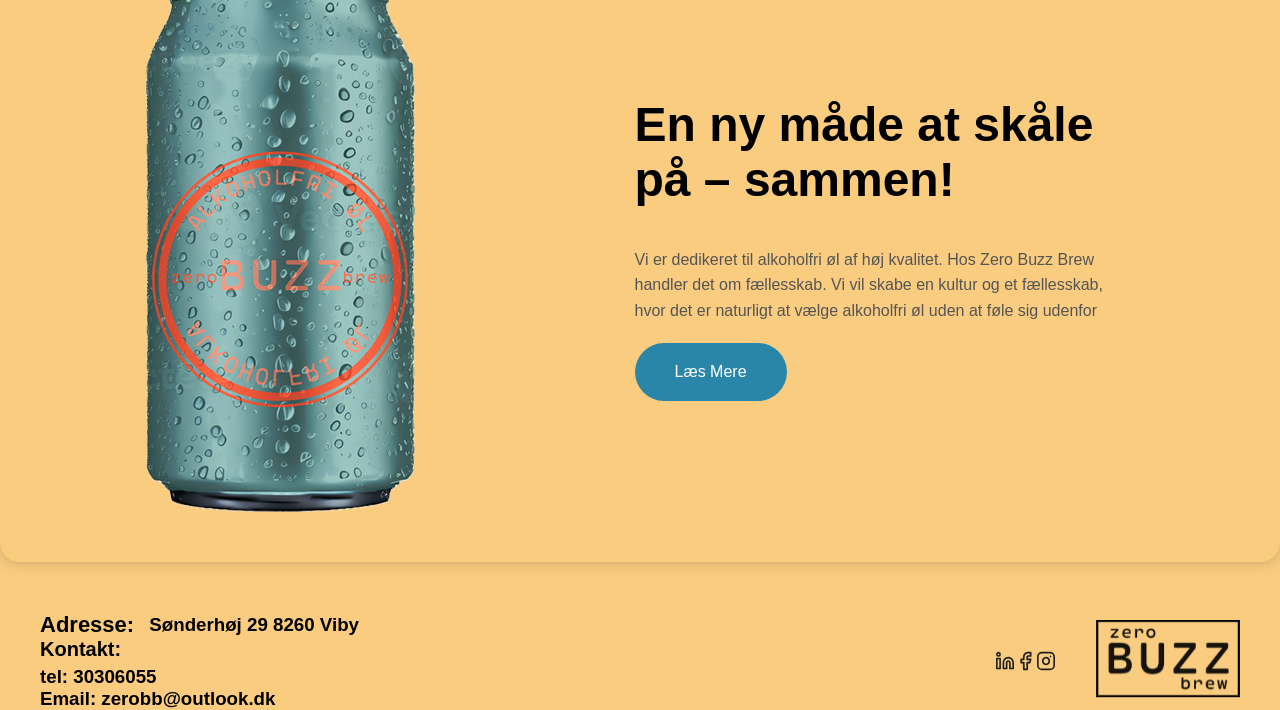
<file: runningprogram.html>
<!DOCTYPE html>
<html lang="en">
<head>
    <meta charset="UTF-8">
    <meta name="viewport" content="width=device-width, initial-scale=1.0">
    <link rel="stylesheet" href="css/reset.css">
    <link rel="stylesheet" href="css/styles.css">
    <link rel="stylesheet" href="css/runningprogram.css">

    <link rel="stylesheet" href="https://fonts.googleapis.com/css2?family=Jura:wght@700&display=swap" />

    <script src="script.js" defer></script>
    <title>Burger</title>
</head>

<body class="body_forside">
    <header class="header_farve">
        <a href=forside.html><img class="logo_forside" src="/images/zbb_logo.png" alt="logo"></a>
        <img id="burgericon" src="images/burgermenu.svg" alt="Burger Icon">
        <nav id="menu">
            <a id="close" href="#" style="text-align:right">X</a>
            <a href="produkt.html">Produkt</a>
            <a href="social.html">Social</a>
            <a href="about.html">About</a>
        </nav>
    </header>

    <main>
        <div class="BRC_banner_wrapper">
          <img class="BRC_banner" src="/images/brc_banner.png" alt="banner" />
          <div class="BRC_tekst">
            <h1>BBRC Running Club</h1>
            <h2>
              Hos Zero Buzz Brew bringer vi <br />
              mennesker sammen gennem løb <br />
              – uanset niveau. Vi løber for glæden, for <br />sundheden og for det
              sociale!
            </h2>
          </div>
          <div class="BRC_subheading">
            <h1>Hvor, hvornår og hvor langt?</h1>
            <h2>
              Løb med os fra hjertet af Aarhus! Vi mødes ved Aarhus Street Food,
              hvor fællesskabet starter, før vi snører løbeskoene og tager afsted.
              <br />Herfra løber vi sammen i et afslappet og socialt tempo, hvor
              alle kan være med. Efter løbet skåler vi med en ZeroBuzz Brew <br />
              – fordi godt selskab og en velsmagende øl ikke kræver alkohol.
            </h2>
          </div>
        </div>
  
        <div class="flexbox-container">
          <div class="image-box">
            <h2 class="image-heading">Løbeture i Februar</h2>
            <p class="løb_tekst">
              I Februar måned fokuserer vi på at løbe i langsomt komfortabelt
              tempo,hvor vi kan have en samtale imens vi løber. Hertil
              slutter vi måneden af med en one mile “all out” løbetur, hvor vi
              virkelig kan gøre brug af vores “løbe base”, vi lige har opbygget.
            </p>
            <img class="image" src="/images/lob_februar.png" alt="Billede 1" />
          </div>
          <div class="image-box">
            <h2 class="image-heading">Løbeture i Marts</h2>
            <p class="løb_tekst">
              I Marts måned bygger vi videre på vores base og går videre med at
              arbejde med de hurtige ben. Vi løber kortere ture med hurtigere
              pace, som vores ben nu kan eksponeres for. Vi slutter måneden af med
              en hyggelig femmer tur i “social pace”, hvor vi hylder vores gode
              arbejde.
            </p>
            <img class="image" src="/images/lob_marts.png" alt="Billede 2" />
          </div>
        </div>
  
        <div class="tilmeld_dig_nu">
          <img
            class="tilmeld_dig_nu_billede"
            src="/images/frisk_dase.png"
            alt="dåse"
          />
          <div class="tilmeld_tekst">
            <h2>En ny måde at skåle på – sammen!</h2>
            <p>
              Vi er dedikeret til alkoholfri øl af høj kvalitet. Hos Zero Buzz
              Brew handler det om fællesskab. Vi vil skabe en kultur og et
              fællesskab, hvor det er naturligt at vælge alkoholfri øl uden at
              føle sig udenfor
            </p>
            <div class="tilmeld_knap">
              <a href="running.html" class="læs_mere_knap">Læs Mere</a>
            </div>
          </div>
        </div>
      </main>

     <!--start på footer-->
     <footer class="footer">
        <section class="boxOmFooterText">
            <div class="lokation">
                <h2 class="adresse">Adresse:</h2>
                <h3>Sønderhøj 29 8260 Viby</h3>
            </div>
            <div>
                <h2 class="kontakt">Kontakt:</h2>
                <h3 class="info">tel: 30306055 <br>
                    Email: zerobb@outlook.dk</h3>
            </div>
        </section>
        <div class="boxOmFooterIkon">
            <img class="socials" src="images/linkedin.svg" alt="linkedin">
            <img class="socials" src="images/facebook.svg" alt="facebook">
            <img class="socials" src="images/instagram.svg" alt="instagram">
        </div>
        <div class="boxOmFooterLogo">
            <a class="linkFooter" href=forside.html><img class="logo_footer" src="images/logo_sort_3.svg" alt="logo"></a>
        </div>
    </footer>
</body>

</html>
</file>
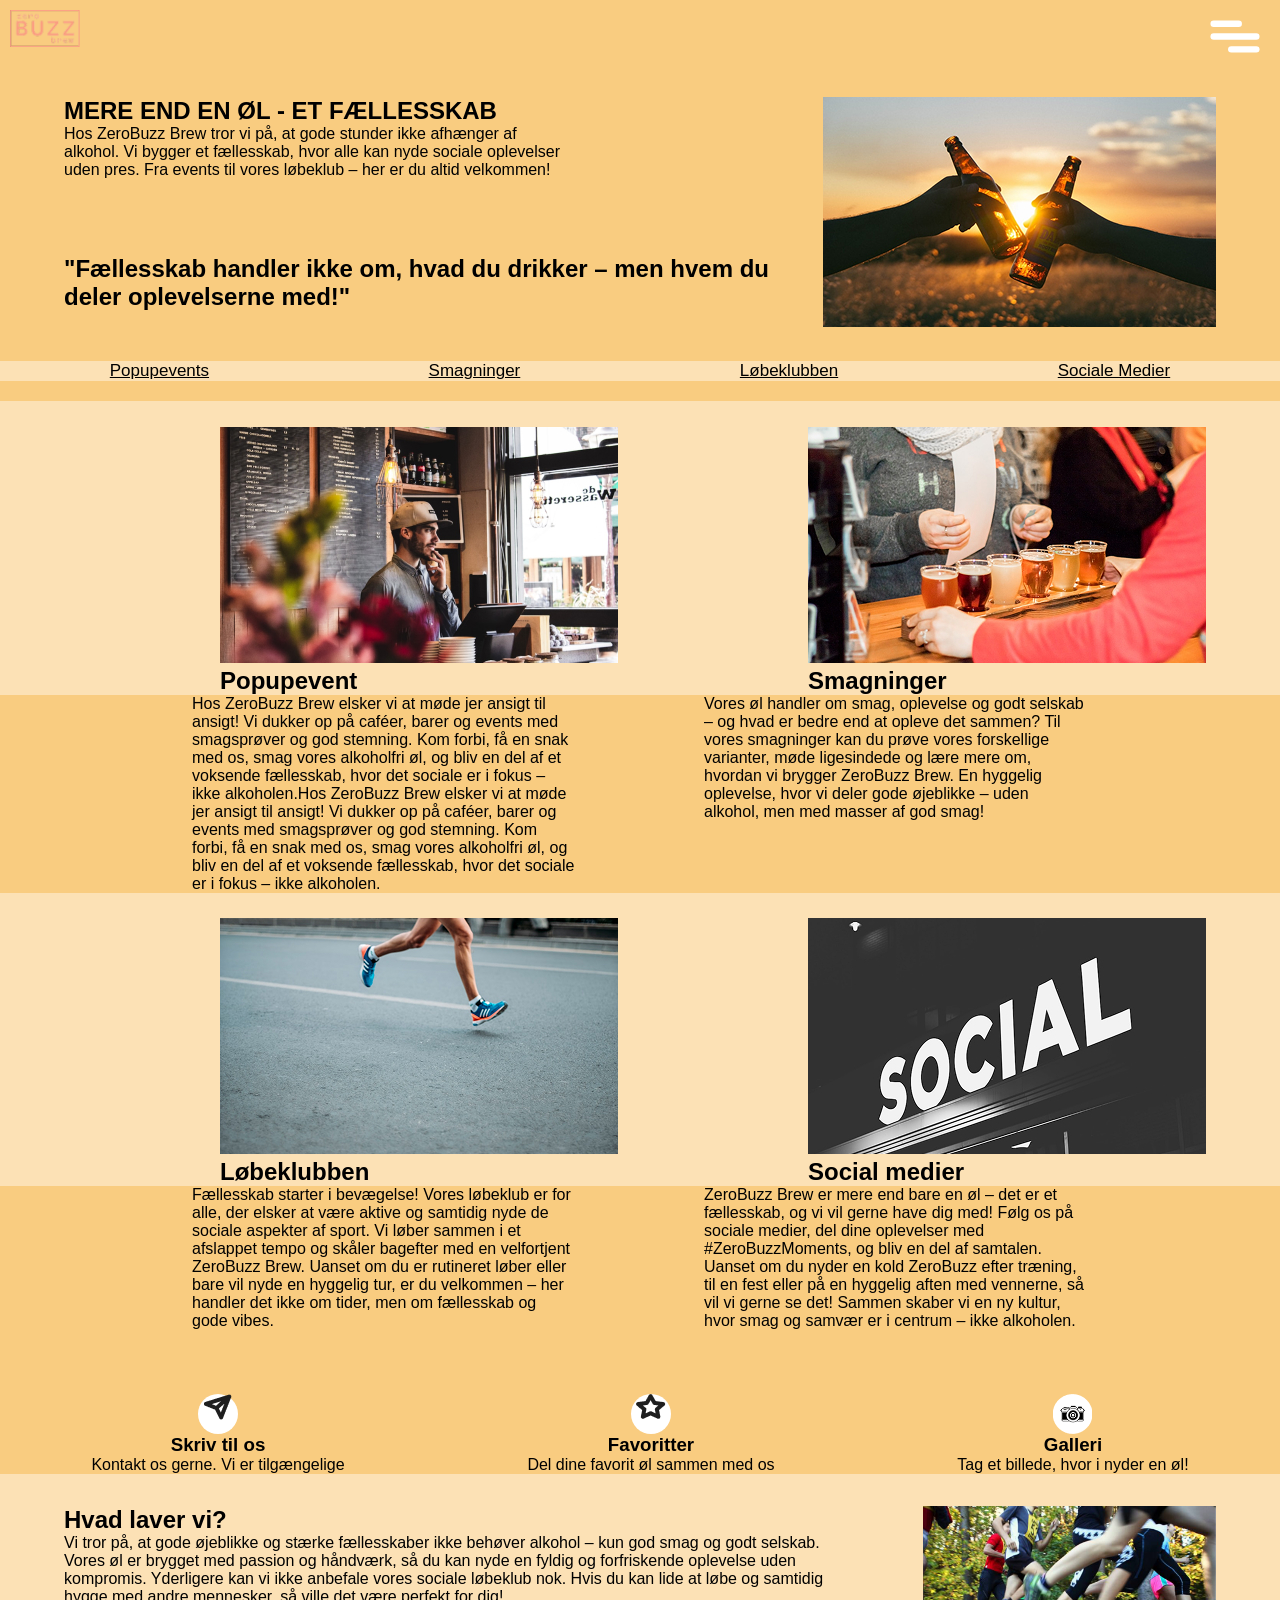
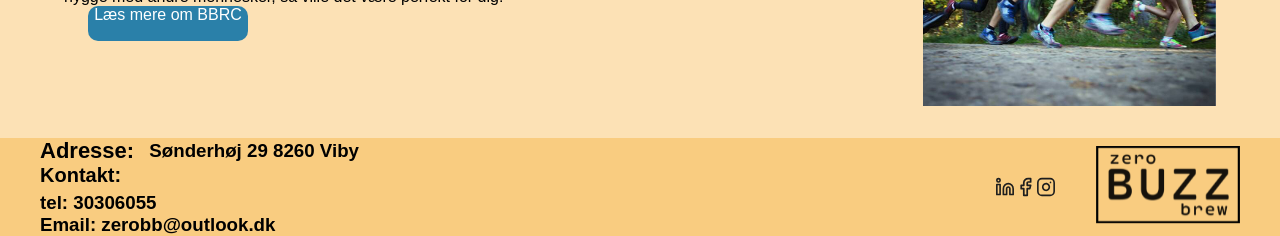
<file: social.html>
<!DOCTYPE html>
<html lang="en">
<head>
    <meta charset="UTF-8">
    <meta name="viewport" content="width=device-width, initial-scale=1.0">
    <link rel="stylesheet" href="css/reset.css">
    <link rel="stylesheet" href="css/styles.css">
    <link rel="stylesheet" href="css/social.css">

    <link rel="stylesheet" href="https://fonts.googleapis.com/css2?family=Jura:wght@700&display=swap" />

    <script src="script.js" defer></script>
    <title>Burger</title>
</head>

<body class="body_forside">
    <header>
        <a href=forside.html><img class="logo_forside" src="images/zbb_logo.png" alt="logo"></a>
        <img id="burgericon" src="images/burgermenu.svg" alt="Burger Icon">
        <nav id="menu">
            <a id="close" href="#" style="text-align:right">X</a>
            <a href="produkt.html">Produkt</a>
            <a href="social.html">Social</a>
            <a href="about.html">About</a>
        </nav>
    </header>

    <section class="delet">
        <div class="delet_tekst">
            <h1>MERE END EN ØL - ET FÆLLESSKAB</h1>
            <p class="delet_tekst_p">Hos ZeroBuzz Brew tror vi på, at gode stunder ikke afhænger af alkohol. 
                Vi bygger et fællesskab, hvor alle kan nyde sociale oplevelser uden pres. Fra events til vores løbeklub – 
                her er du altid velkommen!</p>
            <h2>"Fællesskab handler ikke om, hvad du drikker – men hvem du deler oplevelserne med!"</h2>
        </div>
        <div>
            <img src="images/social_hero_billede.jpg" alt="herobillede">
        </div>
    </section>

    <section class="delto">
        <h1 class="delto_tekst">Popupevents</h1>
        <h1 class="delto_tekst">Smagninger</h1>
        <h1 class="delto_tekst">Løbeklubben</h1>
        <h1 class="delto_tekst">Sociale Medier</h1>
    </section>

    <main>
        <div class="rubrikPlusBilleder">
            
            <section class="popup_løb">
                <div>
                    <img src="images/popup_billede.jpg" alt="popupbillede">
                </div>
                <h1>Popupevent</h1>
            </section>
            <section class="smag_social">
                <div>
                    <img src="images/Smagninger_billede.jpg" alt="smagbillede">
                </div>
                <h1>Smagninger</h1>
            </section>
        </div>

        <div class="brodtekst_social">
                <p class="brodtekst_social_P">
                    Hos ZeroBuzz Brew elsker vi at møde jer ansigt til ansigt! Vi dukker op på caféer, barer og events med smagsprøver
                     og god stemning. Kom forbi, få en snak med os, smag vores alkoholfri øl, og bliv en del af et voksende fællesskab, 
                     hvor det sociale er i fokus – ikke alkoholen.Hos ZeroBuzz Brew elsker vi at møde jer ansigt til ansigt! Vi dukker op 
                     på caféer, barer og events med smagsprøver og god stemning. Kom forbi, få en snak med os, smag vores alkoholfri øl, 
                     og bliv en del af et voksende fællesskab, hvor det sociale er i fokus – ikke alkoholen.
                </p>
                <p class="brodtekst_social_Pto">
                    Vores øl handler om smag, oplevelse og godt selskab – og hvad er bedre end at opleve det sammen? Til vores smagninger 
                    kan du prøve vores forskellige varianter, møde ligesindede og lære mere om, hvordan vi brygger ZeroBuzz Brew. 
                    En hyggelig oplevelse, hvor vi deler gode øjeblikke – uden alkohol, men med masser af god smag!
                </p>
        </div>

        <div class="rubrikPlusBilleder">
            
            <section class="popup_løb">
                <div>
                    <img src="images/lobeklubben_billede.jpg" alt="lobeklub">
                </div>
                <h1>Løbeklubben</h1>
            </section>
            <section class="smag_social">
                <div>
                    <img src="images/Sociale_medier_billede.jpg" alt="socialemedier">
                </div>
                <h1>Social medier</h1>
            </section>
        </div> 

        <div class="brodtekst_social">
            <p class="brodtekst_social_P">
                Fællesskab starter i bevægelse! Vores løbeklub er for alle, der elsker at være aktive og samtidig nyde de sociale 
                aspekter af sport. Vi løber sammen i et afslappet tempo og skåler bagefter med en velfortjent ZeroBuzz Brew. 
                Uanset om du er rutineret løber eller bare vil nyde en hyggelig tur, er du velkommen – her handler det ikke om tider, 
                men om fællesskab og gode vibes.
            </p>
            <p class="brodtekst_social_Pto">
                ZeroBuzz Brew er mere end bare en øl – det er et fællesskab, og vi vil gerne have dig med! Følg os på sociale medier, 
                del dine oplevelser med #ZeroBuzzMoments, og bliv en del af samtalen. Uanset om du nyder en kold ZeroBuzz efter træning, 
                til en fest eller på en hyggelig aften med vennerne, så vil vi gerne se det! Sammen skaber vi en ny kultur, hvor smag og 
                samvær er i centrum – ikke alkoholen.
            </p>
        </div>

        <div class="deltre">
            <div class="deltre_sektion">
                <div class="billede_sendt">
                    <img src="images/send_ikon.png" alt="sendikon">
                </div>
                <h3>Skriv til os</h3>
                <p>Kontakt os gerne. 
                    Vi er tilgængelige
                </p>
            </div>
            <div class="deltre_sektion">
                <div class="billede_sendt">
                    <img src="images/favoritter_ikon.png" alt="favoritter">
                </div>
                <h3>Favoritter</h3>
                <p>Del dine favorit øl 
                    sammen med os
                </p>
            </div>
            <div class="deltre_sektion">
                <img src="images/galleri_ikon.png" alt="galleri">
                <h3>Galleri</h3>
                <p>Tag et billede, hvor i nyder en øl!</p>
            </div>
        </div>

        <div class="tekstPlusBillede">
            <section>
                <h1>Hvad laver vi?</h1>
                <p>Vi tror på, at gode øjeblikke og stærke fællesskaber ikke
                    behøver alkohol – kun god smag og godt selskab. Vores øl 
                    er brygget med passion og håndværk, så du kan nyde en
                     fyldig og forfriskende oplevelse uden kompromis. Yderligere
                    kan vi ikke anbefale vores sociale løbeklub nok. Hvis du
                    kan lide at løbe og samtidig hygge med andre mennesker, så ville det være perfekt for dig!
                </p>

                <a class="knapSocial" href="runningprogram.html" aria-label="runningprogram">Læs mere om BBRC</a>
            </section>
            
            <img class="hvadLaverVi" src="images/hvad_laver_vi_billede.jpg" alt="hvad_laver_vi_billede">
        </div>
    </main>

   
    <!--start på footer-->
    <footer class="footer">
        <section class="boxOmFooterText">
            <div class="lokation">
                <h2 class="adresse">Adresse:</h2>
                <h3>Sønderhøj 29 8260 Viby</h3>
            </div>
            <div>
                <h2 class="kontakt">Kontakt:</h2>
                <h3 class="info">tel: 30306055 <br>
                    Email: zerobb@outlook.dk</h3>
            </div>
        </section>
        <div class="boxOmFooterIkon">
            <img class="socials" src="images/linkedin.svg" alt="linkedin">
            <img class="socials" src="images/facebook.svg" alt="facebook">
            <img class="socials" src="images/instagram.svg" alt="instagram">
        </div>
        <div class="boxOmFooterLogo">
            <a class="linkFooter" href=forside.html><img class="logo_footer" src="images/logo_sort_3.svg" alt="logo"></a>
        </div>
    </footer>
</body>

</html>
</file>
<file: css/styles.css>
html, body {
    height: 100%;
    margin: 0;
    display: flex;
    flex-direction: column;
}

h1, h2, h3, p, a{
    font-family: 'Kantumruy Pro', sans-serif;
}

.body_forside {
    flex: 1;
    display: flex;
    flex-direction: column;
    background-color: #F9CC80;
}

.header{
    padding: 20px;

}

/* Burger icon */
#burgericon {
    width: 50px;
    cursor: pointer;
    position: absolute;
    top: 20px;
    right: 20px;
}

/* Sliding Menu */
nav {
    position: fixed;
    top: 60px;
    right: -350px; /* Initially hidden */
    width: 300px;
    height: 35vh;
    box-shadow: -4px 0 10px rgba(0, 0, 0, 0.1);
    display: flex;
    flex-direction: column;
    padding: 20px;
    transition: transform 0.3s ease-in-out;
    text-decoration: none;
    background: rgba(42, 134, 169, 0.7);
    border: 2px solid rgba(255, 255, 255, 0.5);
    border-radius: 40px 40px 40px 40px;

}

nav a {
    text-decoration: none;
    color: white;
    font-size: 22px;
    font-weight: bold;
    margin-bottom: 65px;
}

/* Active class to slide in */
nav.active {
    transform: translateX(-250px);
}

/* Close button */
#close {
    cursor: pointer;
    font-size: 18px;
    font-weight: bold;
    text-align: right;
    display: block;
    margin-bottom: 10px;
    padding: 5px;
}

.logo_forside{
    width: 7%;
    float: left;
    margin-left: auto;
    padding: 10px
}

.body_index{
    background-color: #2A80A9;
}
.indexHeader{
    height: 70px;
}
.indexOverskrift{
    color: white;
    text-align: center;
    font-size: 40px;
}

/* kode til checkbox starter her*/
.spørgsmål{
    display: flex;
    justify-content: center;
    margin-top: 20px;
    margin-bottom: 20px;
    font-size: 30px;
    color: white;
}

/* gem normal checkbox*/
input[type="checkbox"] {
    display: none;
  }
  
  /* normal checkbox design */
  .checkbox-custom {
    display: inline-block;
    width: 30px;
    height: 30px;
    background-color: #2A80A9;
    border-radius: 4px;
    border: 2px solid white;
    position: relative;
    cursor: pointer;
  }
  
  /* Checked status */
  input[type="checkbox"]:checked + .checkbox-custom {
    background-color: #4caf50;
    box-shadow: 0 0 4px rgba(0, 0, 0, 0.2);
  }
  
  /* Checkmark */
  .checkbox-custom::after {
    content: "";
    position: absolute;
    top: 50%;
    left: 50%;
    width: 20px;
    height: 15px;
    border: solid white;
    border-width: 0 0 4px 4px;
    transform: translate(-50%, -50%) rotate(-45deg);
    opacity: 0;
    transition: opacity 0.3s;
  }
  
  /* vis checkmark når checked */
  input[type="checkbox"]:checked + .checkbox-custom::after {
    opacity: 1;
  }

  label{
    display: flex;
  flex-direction: column;
  align-items: center;
  font-size: 30px;
  margin-bottom: 10px;
  }

  .spørgsmålJa{
    margin-right: 5%;
  }

/*kode til fotter begynder her*/

.logo_footer{
    height: 140%;
    margin-left: 20px;
    margin-right: 40px;
}

.footer{
    display: flex;
    margin-top: auto;
    align-items: center;
}
.lokation{
    display: flex;
    flex-direction: row;
    margin-bottom: 0px;
    align-items: center;
    width: 100%;
}
.adresse{
    margin-right: 2%;
    font-size: 22px;
}
.info{
    margin-top:5px;
}
.kontakt{
    margin-bottom: 5px;
    margin-top: 0px;
    font-size: 20px;
}
.boxOmFooterText{
    display: flex;
    flex-direction: column;
    width: 40%;
    flex:2;
    margin-left: 40px;
}
.socials{
    width: 8%;

}
.boxOmFooterIkon{
    display: flex;
    flex-direction: row;
    width: 40%;
    height: 40px;
    width: 20%;
    justify-content: end;
    margin-right: 20px;
}


.linkFooter{
    width: 35%;
}
</file>
<file: css/about.css>
.topbox{
display: flex;
flex-direction: row;
background-color:#FCE1B5;
height: 37%;
width: auto;

}

.rundtlogo {
margin-left: 25%;
margin-right: 10%;
}

.bottombox {
    background-color: #FCE1B5;
    height: 37%;
    width: auto; 
    display: flex;
    flex-direction: row; 

}


.overskrift {
    text-align: center;
}

.topboxclass{
    display: flex;
    flex-direction: column;
}

.title {
text-align: left;
margin-left: 25%;
margin-top: 7%;
}

.omos {
    text-align: left;
    margin-left: 25%;
    font-weight: lighter;
    display: flex;
    flex-direction: column;

}

.valuesoverskrift{
    text-align: center;
}


.ikoner{
    display: flex;
    flex-direction: row;
    justify-content: center;
    margin-top: 4%;
}

.ikontekst {
    text-align: center;
    margin-left: 6%;
    margin-right: 6%;
}

.textbox {
padding-left: 6%;
padding-right: 6%;
margin-top: 5%;
margin-bottom: 10%;
}
</file>
<file: css/forside.css>
html, body {
    height: 100%;
    margin: 0;
    display: flex;
    flex-direction: column;
}

.body_forside {
    flex: 1;
    display: flex;
    flex-direction: column;
}

.footer {
    margin-top: auto;
}

body {
    margin: 0;
    padding: 0;
    overflow-x: hidden;
    background-color: #FCE1B5;
}

header {
    background-color: #2A86A9;
}

.logo {
    padding: 10px;
}

.forside_overskrift {
    text-align: center;
    font-size: 6rem;
    background-color: #2A86A9;
    color: #F99A80;
    margin: 0px;
}

.zbb_forside {
    width: 100%;
    height: auto;
    display: block;
}

.forside_dåser {
    display: flex;
    justify-content: center;
    align-items: center;
    gap: 300px;
    text-align: center;
    padding: 50px 0;
    background-color: #FCE1B5;
}

.dåse img {
    max-width: 200px;
    height: auto;
    transition: transform 0.3s ease;
}

.dåse:nth-child(2) img {
    max-width: 300px;
}

.dåse h2 {
    margin-top: 10px;
    font-size: 1.5rem;
    color: #F99A80;
}

.dåse:hover img {
    transform: scale(1.1);
}

.rektangel {
    display: flex;
    justify-content: center;
    align-items: center;
    gap: 220px;
    background-color: #F9CC80;
    padding: 50px;
    margin: 50px auto;
    max-width: 100%;
    border-radius: 20px;
    box-shadow: 0 0 15px rgba(0, 0, 0, 0.2);
}

.tekst {
    max-width: 500px;
    text-align: left;
}

.tekst h2 {
    font-size: 3rem;
    margin-bottom: 40px;
    color: #000000;
}

.tekst p {
    font-size: 1rem;
    line-height: 1.6;
    color: #555;
}

.rektangel_billede {
    max-width: 100%;
    height: auto;
    border-radius: 10px;
}

.knap_container {
    display: inline-block;
    padding: 10px;
    background-color: #2A86A9;
    border-radius: 50px;
    margin-top: 20px;
    text-align: center;
    transition: transform 0.3s ease;
}

.knap {
    display: inline-block;
    padding: 10px 30px;
    color: white;
    text-decoration: none;
    font-size: 1rem;
}

.knap_container:hover {
    transform: scale(1.1);
    cursor: pointer;
}

.rektangel_2 {
    display: flex;
    justify-content: center;
    align-items: center;
    gap: 350px;
    background-color: #FCE1B5;
    padding: 50px;
    margin: 50px auto;
    max-width: 100%;
    border-radius: 20px;
    box-shadow: 0 0 15px rgba(0, 0, 0, 0.2);
}

.rektangel_2 .tekst_2 {
    max-width: 400px;
    text-align: left;
}

.rektangel_2 .tekst_2 h2 {
    font-size: 2rem;
    margin-bottom: 20px;
    color: #333;
}

.rektangel_2 .tekst_2 p {
    font-size: 1rem;
    line-height: 1.6;
    color: #555;
}

.rektangel_2 .rektangel_billede_2 {
    width: 35%;
    height: auto;
    border-radius: 10px;
}

.rektangel_2 .knap_container_2 {
    display: inline-block;
    padding: 10px;
    background-color: #2A86A9;
    border-radius: 50px;
    margin-top: 20px;
    transition: transform 0.3s ease;
    text-align: center;
}

.rektangel_2 .knap_2 {
    display: inline-block;
    padding: 10px 30px;
    color: white;
    text-decoration: none;
    font-size: 1rem;
}

.rektangel_2 .knap_container_2:hover {
    transform: scale(1.1);
    background-color: #555;
    cursor: pointer;
}

.instagram {
    font-size: 2.5rem;
    text-align: center;
    margin-top: 50px;
    color: #333;
}

.instagram_add {
    text-align: center;
}

.billede-container {
    display: flex;
    flex-wrap: wrap;
    justify-content: space-between;
    gap: 20px;
    margin-top: 50px;
    padding: 30px;
}

.billede {
    width: 23%;
    height: auto;
    border-radius: 10px;
    object-fit: cover;
}

.popup {
    display: none;
    position: fixed;
    top: 50%;
    left: 50%;
    transform: translate(-50%, -50%);
    width: 500px;
    background: #f4b860;
    border-radius: 20px;
    box-shadow: 0 0 15px rgba(0, 0, 0, 0.3);
    z-index: 1000;
    padding: 30px;
    text-align: center;
    color: #044d61;
}

.popup-content {
    position: relative;
}

.close-btn {
    position: absolute;
    top: 10px;
    right: 15px;
    cursor: pointer;
    font-size: 24px;
    color: #044d61;
}

.subscribe-btn {
    background: #ffd580;
    border: none;
    padding: 12px 25px;
    margin: 20px 0;
    border-radius: 30px;
    cursor: pointer;
    font-weight: bold;
    color: #044d61;
    box-shadow: 0 4px 8px rgba(0, 0, 0, 0.3);
    transition: background 0.3s;
}

.subscribe-btn:hover {
    background: #ffcc66;
}

.small-text {
    font-size: 0.9em;
    color: #044d61;
    margin-top: 10px;
}

.popup-dase {
    display: none;
    position: fixed;
    top: 50%;
    left: 50%;
    transform: translate(-50%, -50%);
    background: #c1d6d0;
    padding: 40px;
    width: 600px;
    box-shadow: 0 0 15px rgba(0, 0, 0, 0.3);
    z-index: 1000;
    border-radius: 20px;
    text-align: center;
    color: #e6a964;
}

.popup-indhold {
    position: relative;
}

.luk-popup {
    position: absolute;
    top: 10px;
    right: 15px;
    cursor: pointer;
    font-size: 24px;
    color: #e6a964;
}

.dåse {
    cursor: pointer;
}

.popup-dase.active {
    display: block;
}
</file>
<file: css/ikkegammelnok.css>
.overskriftOv{
    color: white;
    font-size: 60px;
    text-align: center;
    margin: 30px;
    margin-top: 100px;
}
.underRubrikOv{
    color: white;
    text-align: center;
    font-size: 27px;
}
.brodtekstOv{
    color: white;
    text-align: center;
    font-size: 20px;
    margin-left: 19%;
    margin-right: 19%;
    line-height: 1.8;
    
}
</file>
<file: css/produkt.css>
.produkter{
    display: flex;
    flex-direction: column;
    justify-content: center;
    align-items: center;
    width: 100%;
}

h1{
    font-size: 60px
}

.produkter, .merchandise{
    background-color: #FCE1B5;
}

.produkter, .merchandise {
    padding: 20px;
}

.produkter article {
    margin: 20px;
    width: 100%; 
    display: flex;
    flex-direction: row;
    justify-content: center;
    align-items: center;
}

.merchandise{
    display: flex;
    align-items: center;
    justify-content: center;
    justify-content: space-between;

}


.produkter img {
    width: auto;
    height: auto;
    margin-left: 50px;
    margin-right: 50px;

}

.merchandise img {
    width: auto;
    height: auto;

}

.produkter h2, .merchandise h2 {
    margin-top: 10px;
    font-size: 20px;
}

.produkter p{
    color: #666; 
    font-size: 30px;
}

.overskrifter{
    display: flex;
    justify-content: center;
}

.introtekst{
    display: flex;
    justify-content: center;
    flex-direction: column;
    align-items: center;
    padding: 20px;
    background-color: #FCE1B5;
    width: 100%;
}

.introtekst h2{
    font-size: 40px
}

.introtekst p{
    font-size: 30px;
    text-align: center;
    padding: 200px 200px;
    padding-top: 20px;
    padding-bottom: 20px;
}

.produkter h2{
    margin: 50px;
}


.merchandise {
    display: flex;
    flex-direction: row;
    justify-content: center;
    align-items: center;
    width: 100%;
    height: fit-content;
    padding: 20px;
}

.hoodie_merch{
margin-top: 20px
}

.ol_beskriv{
    display: flex;
    flex-direction: column;
    align-items: center;
    justify-content: center;
    padding: 30px;
    width: 100%;
    font-size: larger;
}

.text_wrapper{
    display: flex;
    flex-direction: column;
    align-items: center;
    justify-content: center;
    padding: 30px;
    width: 30%;
}


article{
    display: flex;
    flex-direction: column;
    align-items: center;
    justify-content: center;
    padding: 30px;
    width: 50%;
    font-size: larger;
}

.baggrunds_wrapper{
    padding: 30px;
    width: 100%;
    height: 100%;
    background-color: #F9CC80;
    display: flex;
    flex-direction: row;
    align-items: center;
    
}

.merch_wrapper{
    width: 70%;
    display: flex;
    justify-content: center;
}

.tekst_status{
    display: flex;
    flex-direction: row;
    justify-content: space-between;
    align-items: center;
}

.status{
    border: 1px solid black;
    margin-left: 15px;
    width: 30%;
    text-align: center;
}

.til_webshop{
    display: flex;
    justify-content: center;
    margin: 20px;
    font-size: larger;
    color: black;
    text-decoration: underline;
}

.status, p{
    font-size: 10px;
}
</file>
<file: css/running.css>
.kontoPlusBillede{
    display: flex;
    flex-direction: row;
}
.kontoRubrik{
    text-align: center;
    margin: 0% 4% 0% 4%;
    width: 40%;
}
.kontoForm{
    display: flex;
    flex-direction: column;
}
.rowForm{
    display: flex;
    flex-direction: row;
    justify-content: center;
   
}
.kontoInput{
    margin: 2%;
    width: 40%;
    height: 30px;
    border-radius: 3%;
    border: white;
}
.kontoSubmit{
    width: 140px;
  height: 40px;
  border-radius: 23px;
  background-color: #2A80A9;
  color: white;
  border: none;
  cursor: pointer;
  align-self: self-end;
  margin-right: 48px;
}
#nyhed {
    display: inline-block !important;
    opacity: 1;
}
.kontoNyhedIndput{
    display: inline-block;
    width: 20px;
    height: 20px;
    background-color: white;
    border-radius: 4px;
    border: white;
    position: relative;
    cursor: pointer;
    justify-self: self-end;
    flex-grow: 1.5;
}
.checkboxwrapper{
   display: flex;
   flex-direction: row;
   width: 170px;
   align-self: end;
   margin-right: 50px;
   margin-bottom: 10px;
}
.tilmeldtekst{
    font-size: 15px;
    flex-grow: 1.5;
    text-align: left;
}

.kontobillede{
    margin-bottom: 5%;
}
 /*til popup notifikation når tilmelder*/
.notification {
    position: fixed;
    top: 20px;
    left: 50%;
    transform: translateX(-50%);
    background-color: #2A80A9;
    color: white;
    padding: 50px;
    border-radius: 5px;
    font-size: 16px;
    z-index: 1000;
    width: 400px;
}
.notifRubrik{
    font-size: 20px;
    text-align: center;
    margin-bottom: 60px;
}
.notifUnderrubrik{
    font-size: 17px;
}
.notifBrodtekst{
    font-size: 14px;
}
/*nederst på side med SOME*/
.somebilleder{
    background-color: #FCE1B5;
    padding: 2% 5% 2% 5%;
}
.someb{
    margin: 1% 1% 0% 1%;
}
.rubrikSomeBilleder{
    text-align: center;
}
</file>
<file: css/runningprogram.css>
* {
    margin: 0;
    padding: 0;
    box-sizing: border-box;
}

.BRC_banner_wrapper {
    position: relative;
    width: 100%;
}

.header_farve {
    background-color: #2A86A9;
    z-index: 10;
    position: relative;
}

.BRC_banner {
    width: 100%;
    height: auto;
    display: block;
    z-index: 0;
}

.BRC_tekst {
    position: absolute;
    top: 10%;
    left: 5%;
    color: white;
}

.BRC_tekst h1 {
    font-size: 2.5rem;
    margin-bottom: 30px;
    color: rgb(0, 0, 0);
}

.BRC_tekst h2 {
    font-size: 1.5rem;
    color: black;
}

.flexbox-container {
    display: flex;
    justify-content: space-between;
    gap: 80px;
    padding: 20px;
}

.image-box {
    display: flex;
    flex-direction: column;
    align-items: center;
    flex: 1;
}

.image-heading {
    font-size: 1.5rem;
    margin-bottom: 10px;
    text-align: center;
}

.image {
    width: 90%;
    height: auto;
    border-radius: 8px;
}

.BRC_subheading {
    position: absolute;
    top: 75%;
    left: 5%;
    width: 90%;
    color: black;
    z-index: 2;
    transform: translateY(-50%);
    padding: 20px;
}

.BRC_subheading h1 {
    font-size: 3rem;
    margin-bottom: 10px;
}

.BRC_subheading h2 {
    font-size: 1.5rem;
}

.image-box {
    display: flex;
    align-items: center;
    gap: 5px;
}

.løb_tekst {
    max-width: 55%;
    line-height: 1.6;
}

.tilmeld_dig_nu {
    display: flex;
    justify-content: center;
    align-items: center;
    gap: 220px;
    background-color: #F9CC80;
    padding: 50px;
    margin: 50px auto;
    max-width: 100%;
    border-radius: 20px;
    box-shadow: 0 0 15px rgba(0, 0, 0, 0.2);
}

.tilmeld_dig_nu_billede {
    max-width: 100%;
    height: auto;
    border-radius: 10px;
}

.tilmeld_tekst {
    max-width: 500px;
    text-align: left;
}

.tilmeld_tekst h2 {
    font-size: 3rem;
    margin-bottom: 40px;
    color: #000000;
}

.tilmeld_tekst p {
    font-size: 1rem;
    line-height: 1.6;
    color: #555;
}

.tilmeld_knap {
    display: inline-block;
    padding: 10px;
    background-color: #2A86A9;
    border-radius: 50px;
    margin-top: 20px;
    text-align: center;
    transition: transform 0.3s ease;
}

.læs_mere_knap {
    display: inline-block;
    padding: 10px 30px;
    color: white;
    text-decoration: none;
    font-size: 1rem;
}

.læs_mere_knap:hover {
    transform: scale(1.1);
    cursor: pointer;
}
</file>
<file: css/social.css>
.delet{
    display: flex;
    flex-direction: row;
    margin-left: 5%;
    margin-right: 5%;
    margin-top: 40px;
}
.delet_tekst{
    flex-direction: column;
}
.delet_tekst_p{
    padding-right: 250px;
    margin-bottom: 10%;
}
.delto{
    background-color: #FCE1B5;
    display: flex;
    flex-direction: row;
    text-align: center;
    margin-bottom: 20px;
    margin-top: 30px;
}
.delto_tekst{
    font-size: 17px;
    font-weight: 2;
    text-decoration: underline;
    
    flex-grow: 1.2;
}
.rubrikPlusBilleder{
background-color: #FCE1B5;
display: flex;
flex-direction: row;
}
.smag_social{
    width: 50%;
    margin: 0px 20px 0px 190px;
    flex-grow: 2;
    padding-top: 2%;
}
.popup_løb{
    margin: 0px 0px 0px 220px;
    flex-grow: 2;
    padding-top: 2%;
}
.brodtekst_social{
    display: flex;
    flex-direction: row;

}
.brodtekst_social_P{
    width: 50%;
    margin-left: 15%;
    margin-right: 5%;
}
.brodtekst_social_Pto{
    width: 50%;
    margin-left: 5%;
    margin-right: 15%;
}

.deltre{
    display: flex;
    flex-direction: row;
    text-align: center;
    margin-top: 5%;
}
.deltre_sektion{
    flex-grow: 1.3;
    display: flex;
    flex-direction: column; 
    align-items: center; 
    text-align: center;
}
.billede_sendt{
    background-color: white;
    width: 40px;
    height: 40px;
    border-radius: 90%;
}
.tekstPlusBillede{
    background-color: #FCE1B5;
    display: flex;
    flex-direction: row;
    padding: 2.5% 5% 2.5% 5%;
}
.hvadLaverVi{
    width: auto;
    height: 200px;
    margin-left: 5%;
}

.knapSocial{
    display: inline-block;
    text-decoration: none;
    background-color: #2A80A9;
    color: white;
    border-radius: 10px;
    height: 35px;
    width: 160px;
    text-align: center;
    margin-bottom: 2%;
    margin-left: 3%;
}
</file>
